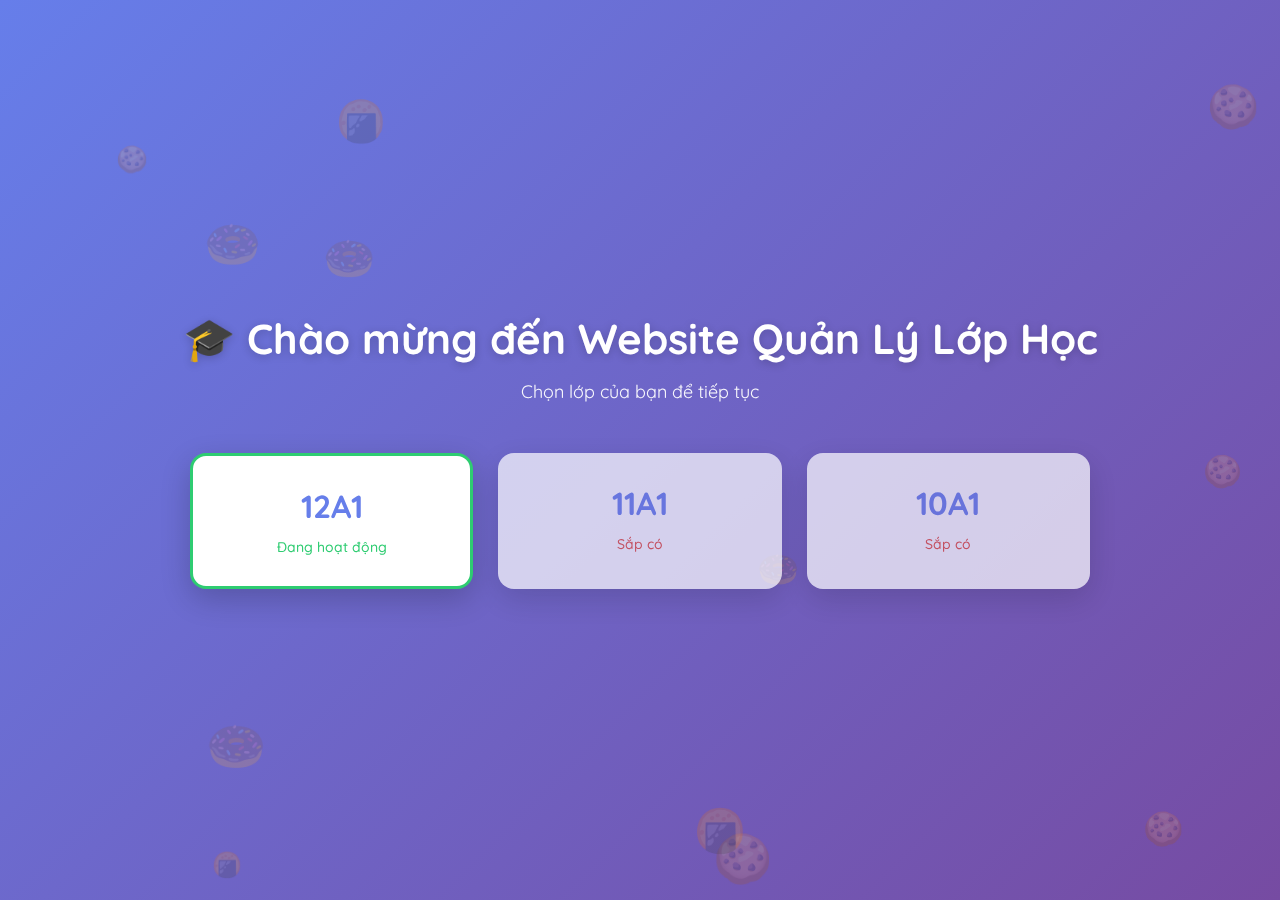
<file: index.html>
<!DOCTYPE html>
<html lang="vi">

<head>
    <meta charset="UTF-8">
    <meta name="viewport" content="width=device-width, initial-scale=1.0">
    <title>Chọn Lớp Học - Website Quản Lý Lớp Học</title>
    <link href="https://fonts.googleapis.com/css2?family=Quicksand:wght@400;500;600;700&display=swap" rel="stylesheet">
    <style>
        * {
            margin: 0;
            padding: 0;
            box-sizing: border-box;
            font-family: 'Quicksand', sans-serif;
        }

        body {
            background: linear-gradient(135deg, #667eea 0%, #764ba2 100%);
            min-height: 100vh;
            display: flex;
            align-items: center;
            justify-content: center;
            padding: 20px;
        }

        .container {
            text-align: center;
            color: white;
        }

        h1 {
            font-size: 42px;
            margin-bottom: 15px;
            text-shadow: 0 2px 10px rgba(0, 0, 0, 0.2);
            font-weight: 700;
        }

        .subtitle {
            font-size: 18px;
            margin-bottom: 50px;
            opacity: 0.95;
        }

        .class-grid {
            display: grid;
            grid-template-columns: repeat(auto-fit, minmax(180px, 1fr));
            gap: 25px;
            max-width: 900px;
            margin: 0 auto;
        }

        .class-box {
            background: white;
            padding: 30px 20px;
            border-radius: 16px;
            cursor: pointer;
            transition: 0.3s ease;
            box-shadow: 0 10px 30px rgba(0, 0, 0, 0.2);
            color: #333;
            display: flex;
            flex-direction: column;
            align-items: center;
            gap: 12px;
            position: relative;
            overflow: hidden;
            text-decoration: none;
        }

        .class-box::before {
            content: "";
            position: absolute;
            inset: 0;
            background: rgba(102, 126, 234, 0.1);
            opacity: 0;
            transition: 0.3s ease;
        }

        .class-box:hover::before {
            opacity: 1;
        }

        .class-box:hover {
            transform: translateY(-8px) scale(1.05);
            box-shadow: 0 15px 40px rgba(0, 0, 0, 0.25);
        }

        .class-box.active {
            border: 3px solid #2ecc71;
        }

        .class-box.coming-soon {
            opacity: 0.7;
            cursor: not-allowed;
        }

        .class-box.coming-soon:hover {
            transform: none;
            opacity: 0.85;
        }

        .class-icon {
            font-size: 32px;
            font-weight: bold;
            color: #667eea;
        }

        .class-status {
            font-size: 14px;
            color: #666;
            font-weight: 500;
        }

        .class-box.active .class-status {
            color: #2ecc71;
        }

        .class-box.coming-soon .class-status {
            color: #e74c3c;
        }

        .floating-container {
            position: fixed;
            top: 0;
            left: 0;
            width: 100vw;
            height: 100vh;
            pointer-events: none;
            z-index: 0;
            overflow: hidden;
        }

        .cookie {
            position: fixed;
            opacity: 0.2;
            z-index: 0;
            animation: float 15s infinite ease-in-out;
        }

        @keyframes float {

            0%,
            100% {
                transform: translateY(0) rotate(0deg);
            }

            50% {
                transform: translateY(-20px) rotate(180deg);
            }
        }

        .class-grid {
            position: relative;
            z-index: 1;
        }

        .container {
            position: relative;
            z-index: 1;
        }
    </style>
</head>

<body>

    <!-- FLOATING ANIMATION CONTAINER -->
    <div class="floating-container" id="floating-container"></div>

    <!-- NỘI DUNG CHÍNH -->
    <div class="container">
        <h1>🎓 Chào mừng đến Website Quản Lý Lớp Học</h1>
        <p class="subtitle">Chọn lớp của bạn để tiếp tục</p>

        <div class="class-grid">
            <a href="classes.html?class=12A1" class="class-box active">
                <div class="class-icon">12A1</div>
                <div class="class-status">Đang hoạt động</div>
            </a>

            <div class="class-box coming-soon" onclick="showComingSoon()">
                <div class="class-icon">11A1</div>
                <div class="class-status">Sắp có</div>
            </div>

            <div class="class-box coming-soon" onclick="showComingSoon()">
                <div class="class-icon">10A1</div>
                <div class="class-status">Sắp có</div>
            </div>
        </div>
    </div>

    <!-- MODAL THÔNG BÁO -->
    <div id="comingSoonModal" style="
        position: fixed;
        inset: 0;
        background: rgba(0, 0, 0, 0.6);
        display: none;
        align-items: center;
        justify-content: center;
        z-index: 9999;
    ">
        <div style="
            background: white;
            padding: 30px;
            border-radius: 20px;
            text-align: center;
            animation: zoom 0.4s ease;
            max-width: 400px;
            color: #333;
        ">
            <h2 style="margin-bottom: 15px; color: #667eea;">⏰ Đang Cập Nhật</h2>
            <p style="margin-bottom: 20px; color: #666;">Lớp này sẽ sớm được kích hoạt. Vui lòng quay lại sau!</p>
            <button onclick="closeComingSoon()" style="
                padding: 10px 30px;
                background: #667eea;
                color: white;
                border: none;
                border-radius: 8px;
                cursor: pointer;
                font-weight: 600;
                transition: 0.3s ease;
            " onmouseover="this.style.background='#764ba2'" onmouseout="this.style.background='#667eea'">
                Đóng
            </button>
        </div>
    </div>

    <style>
        @keyframes zoom {
            from {
                transform: scale(0.7);
                opacity: 0;
            }

            to {
                transform: scale(1);
                opacity: 1;
            }
        }
    </style>

    <script>
        function random(min, max) {
            return Math.random() * (max - min) + min;
        }

        function createCookies() {
            const container = document.getElementById('floating-container');
            container.innerHTML = '';
            const count = 12;
            for (let i = 0; i < count; i++) {
                const el = document.createElement('div');
                el.classList.add('cookie');
                const icons = ['🍪', '🍘', '🍩'];
                el.innerText = icons[Math.floor(Math.random() * icons.length)];
                el.style.left = random(0, 100) + 'vw';
                el.style.top = random(0, 100) + 'vh';
                el.style.animationDuration = random(6, 15) + 's';
                el.style.fontSize = random(20, 50) + 'px';
                container.appendChild(el);
            }
        }

        function showComingSoon() {
            document.getElementById('comingSoonModal').style.display = 'flex';
        }

        function closeComingSoon() {
            document.getElementById('comingSoonModal').style.display = 'none';
        }

        // Khởi tạo animations
        createCookies();

        // Đóng modal khi click ngoài
        document.getElementById('comingSoonModal').addEventListener('click', function (e) {
            if (e.target === this) {
                closeComingSoon();
            }
        });
    </script>

</body>

</html>
</file>
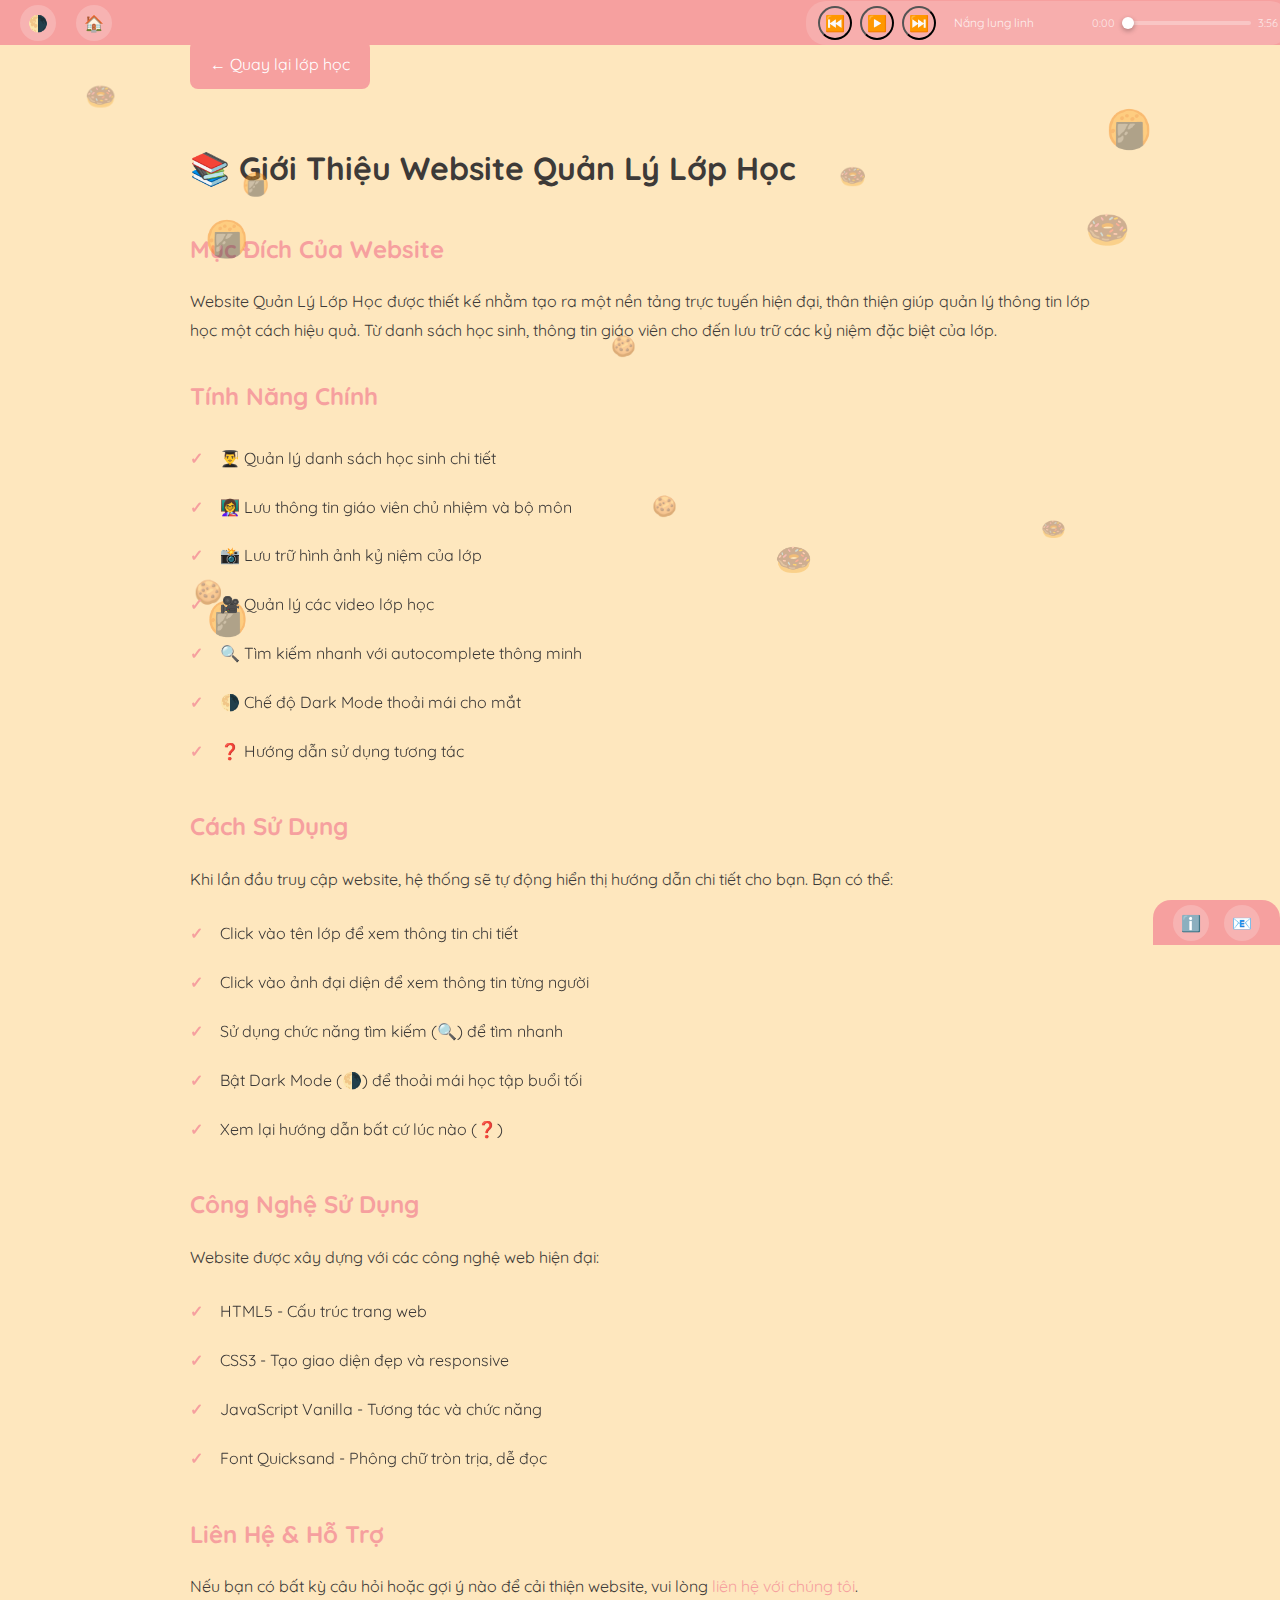
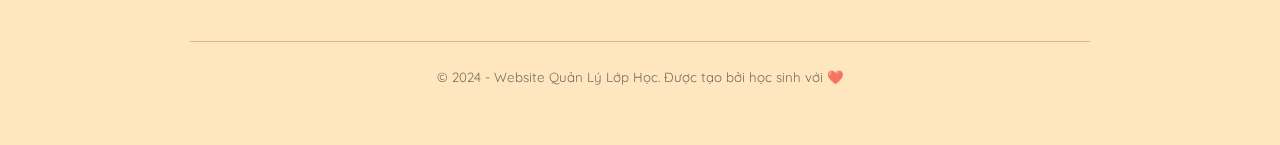
<file: about.html>
<!DOCTYPE html>
<html lang="vi">

<head>
    <meta charset="UTF-8">
    <meta name="viewport" content="width=device-width, initial-scale=1.0">
    <title>Giới Thiệu - Website Quản Lý Lớp Học</title>
    <link href="https://fonts.googleapis.com/css2?family=Fredoka:wght@300;400;500;600&display=swap" rel="stylesheet">
    <link rel="stylesheet" href="css/style.css">

    <!-- Kiểm tra Dark Mode ngay lập tức (tránh FOUC) -->
    <script>
        (function () {
            const isDark = localStorage.getItem('theme') === 'dark';
            if (isDark) {
                document.documentElement.classList.add('dark');
                if (document.body) {
                    document.body.classList.add('dark');
                } else {
                    document.addEventListener('DOMContentLoaded', function () {
                        document.body.classList.add('dark');
                    });
                }
            }
        })();
    </script>

    <style>
        .about-content {
            max-width: 900px;
            margin: 0 auto;
            padding: 40px;
            line-height: 1.8;
        }

        .about-content h2 {
            color: var(--accent-color);
            margin-top: 30px;
            margin-bottom: 15px;
        }

        .about-content p {
            text-align: justify;
            margin-bottom: 15px;
        }

        .about-list {
            list-style: none;
            padding-left: 0;
        }

        .about-list li {
            padding: 10px 0;
            padding-left: 30px;
            position: relative;
        }

        .about-list li:before {
            content: "✓";
            position: absolute;
            left: 0;
            color: var(--accent-color);
            font-weight: bold;
        }

        .back-link {
            display: inline-block;
            margin-bottom: 30px;
            padding: 10px 20px;
            background: var(--accent-color);
            color: white;
            text-decoration: none;
            border-radius: 8px;
            transition: 0.3s ease;
        }

        .back-link:hover {
            transform: translateY(-2px);
        }

        /* Floating container visibility control to avoid FOUC */
        #floating-container {
            position: fixed;
            top: 0;
            left: 0;
            width: 100vw;
            height: 100vh;
            pointer-events: none;
            z-index: 0;
            overflow: hidden;
            visibility: hidden;
            opacity: 0;
        }

        #floating-container.ready {
            visibility: visible;
            opacity: 1;
            transition: opacity 0.3s ease-in;
        }
    </style>
</head>

<body>

    <!-- FLOATING ANIMATION CONTAINER -->
    <div id="floating-container"></div>

    <!-- VÙNG KÍCH HOẠT THANH TRỢ NĂNG (TOP) -->
    <div class="hover-zone"></div>

    <!-- THANH TRỢ NĂNG -->
    <header class="top-bar">
        <div class="tool-btn" onclick="toggleDarkMode()">🌗</div>
        <div class="tool-btn" onclick="goHome()">🏠</div>

        <!-- Music Controls -->
        <div class="music-controls">
            <button onclick="prevSong()" class="tool-btn" title="Bài trước">⏮️</button>
            <button id="playBtn" onclick="toggleMusic()" class="tool-btn" title="Phát/Tạm dừng">▶️</button>
            <button onclick="nextSong()" class="tool-btn" title="Bài tiếp theo">⏭️</button>
            <span id="songTitle"
                style="font-size: 12px; margin-left: 10px; margin-right: 10px; opacity: 0.8; min-width: 120px;"></span>

            <!-- Seek bar -->
            <div class="seek-bar-container">
                <span id="currentTime" style="font-size: 11px; opacity: 0.7;">0:00</span>
                <input type="range" id="seekBar" class="seek-bar" min="0" max="100" value="0" oninput="seekSong()">
                <span id="duration" style="font-size: 11px; opacity: 0.7;">0:00</span>
            </div>

            <audio id="bgMusic"></audio>
        </div>
    </header>

    <!-- NỘI DUNG CHÍNH -->
    <div class="about-content">
        <a href="classes.html?class=12A1" class="back-link">← Quay lại lớp học</a>

        <h1>📚 Giới Thiệu Website Quản Lý Lớp Học</h1>

        <h2>Mục Đích Của Website</h2>
        <p>
            Website Quản Lý Lớp Học được thiết kế nhằm tạo ra một nền tảng trực tuyến hiện đại, thân thiện
            giúp quản lý thông tin lớp học một cách hiệu quả. Từ danh sách học sinh, thông tin giáo viên
            cho đến lưu trữ các kỷ niệm đặc biệt của lớp.
        </p>

        <h2>Tính Năng Chính</h2>
        <ul class="about-list">
            <li>👨‍🎓 Quản lý danh sách học sinh chi tiết</li>
            <li>👩‍🏫 Lưu thông tin giáo viên chủ nhiệm và bộ môn</li>
            <li>📸 Lưu trữ hình ảnh kỷ niệm của lớp</li>
            <li>🎥 Quản lý các video lớp học</li>
            <li>🔍 Tìm kiếm nhanh với autocomplete thông minh</li>
            <li>🌗 Chế độ Dark Mode thoải mái cho mắt</li>
            <li>❓ Hướng dẫn sử dụng tương tác</li>
        </ul>

        <h2>Cách Sử Dụng</h2>
        <p>
            Khi lần đầu truy cập website, hệ thống sẽ tự động hiển thị hướng dẫn chi tiết cho bạn.
            Bạn có thể:
        </p>
        <ul class="about-list">
            <li>Click vào tên lớp để xem thông tin chi tiết</li>
            <li>Click vào ảnh đại diện để xem thông tin từng người</li>
            <li>Sử dụng chức năng tìm kiếm (🔍) để tìm nhanh</li>
            <li>Bật Dark Mode (🌗) để thoải mái học tập buổi tối</li>
            <li>Xem lại hướng dẫn bất cứ lúc nào (❓)</li>
        </ul>

        <h2>Công Nghệ Sử Dụng</h2>
        <p>
            Website được xây dựng với các công nghệ web hiện đại:
        </p>
        <ul class="about-list">
            <li>HTML5 - Cấu trúc trang web</li>
            <li>CSS3 - Tạo giao diện đẹp và responsive</li>
            <li>JavaScript Vanilla - Tương tác và chức năng</li>
            <li>Font Quicksand - Phông chữ tròn trịa, dễ đọc</li>
        </ul>

        <h2>Liên Hệ & Hỗ Trợ</h2>
        <p>
            Nếu bạn có bất kỳ câu hỏi hoặc gợi ý nào để cải thiện website,
            vui lòng <a href="contact.html" style="color: var(--accent-color); text-decoration: none;">liên hệ với chúng
                tôi</a>.
        </p>

        <p
            style="margin-top: 40px; padding-top: 20px; border-top: 1px solid var(--border-color); text-align: center; opacity: 0.7;">
            <small>© 2024 - Website Quản Lý Lớp Học. Được tạo bởi học sinh với ❤️</small>
        </p>
    </div>

    <!-- FLOATING: initialize matching current theme and show with ready class -->
    <script>
        (function () {
            function random(min, max) { return Math.random() * (max - min) + min; }

            const container = document.getElementById('floating-container');
            if (!container) return;

            function buildCookiesHtml() {
                const icons = ['🍪', '🍘', '🍩'];
                let html = '';
                for (let i = 0; i < 12; i++) {
                    const icon = icons[Math.floor(Math.random() * icons.length)];
                    const left = (Math.random() * 85 + 5).toFixed(2);
                    const top = (Math.random() * 85 + 5).toFixed(2);
                    const dur = (Math.random() * 9 + 6).toFixed(2);
                    const delay = (Math.random() * -15).toFixed(2);
                    const size = Math.floor(Math.random() * 22 + 20);
                    html += `<div class="cookie" style="position:fixed; left:${left}vw; top:${top}vh; font-size:${size}px; animation:float ${dur}s infinite ease-in-out; animation-delay:${delay}s; will-change:transform;">${icon}</div>`;
                }
                return html;
            }

            function buildStarsHtml() {
                let html = '';
                for (let i = 0; i < 40; i++) {
                    const left = (Math.random() * 85 + 5).toFixed(2);
                    const top = (Math.random() * 85 + 5).toFixed(2);
                    const delay = (Math.random() * 3).toFixed(2);
                    const size = Math.floor(Math.random() * 15 + 10);
                    html += `<div class="star" style="position:fixed; left:${left}vw; top:${top}vh; font-size:${size}px; animation:twinkle 3s infinite; animation-delay:${delay}s; will-change:opacity;">✦</div>`;
                }
                return html;
            }

            // Apply according to stored theme (or current class)
            const isDark = localStorage.getItem('theme') === 'dark' || document.documentElement.classList.contains('dark');
            container.classList.remove('ready');
            container.innerHTML = isDark ? buildStarsHtml() : buildCookiesHtml();

            // Add handlers used by top-bar
            window.toggleDarkMode = function () {
                const isNowDark = document.documentElement.classList.toggle('dark');
                localStorage.setItem('theme', isNowDark ? 'dark' : 'light');
                container.classList.remove('ready');
                if (isNowDark) container.innerHTML = buildStarsHtml(); else container.innerHTML = buildCookiesHtml();
                requestAnimationFrame(() => container.classList.add('ready'));
            };

            window.goHome = function () { window.location.href = 'classes.html?class=12A1'; };
            window.goToPage = function (page) { window.location.href = page; };

            // Show when ready
            requestAnimationFrame(() => container.classList.add('ready'));
        })();
    </script>

    <style>
        @keyframes float {

            0%,
            100% {
                transform: translateY(0) rotate(0deg);
            }

            50% {
                transform: translateY(-20px) rotate(180deg);
            }
        }

        @keyframes twinkle {

            0%,
            100% {
                opacity: 0.3;
            }

            50% {
                opacity: 0.8;
            }
        }
    </style>

    <!-- VÙNG KÍCH HOẠT THANH LIÊN KẾT (BOTTOM - 1/3 PHẢI) -->
    <div class="hover-zone-bottom"></div>

    <!-- THANH LIÊN KẾT PAGES -->
    <footer class="bottom-bar">
        <div class="tool-btn" onclick="goToPage('about.html')">ℹ️</div>
        <div class="tool-btn" onclick="goToPage('contact.html')">📧</div>
    </footer>

    <!-- FILE JS -->
    <script src="js/main.js"></script>

</body>

</html>
</file>
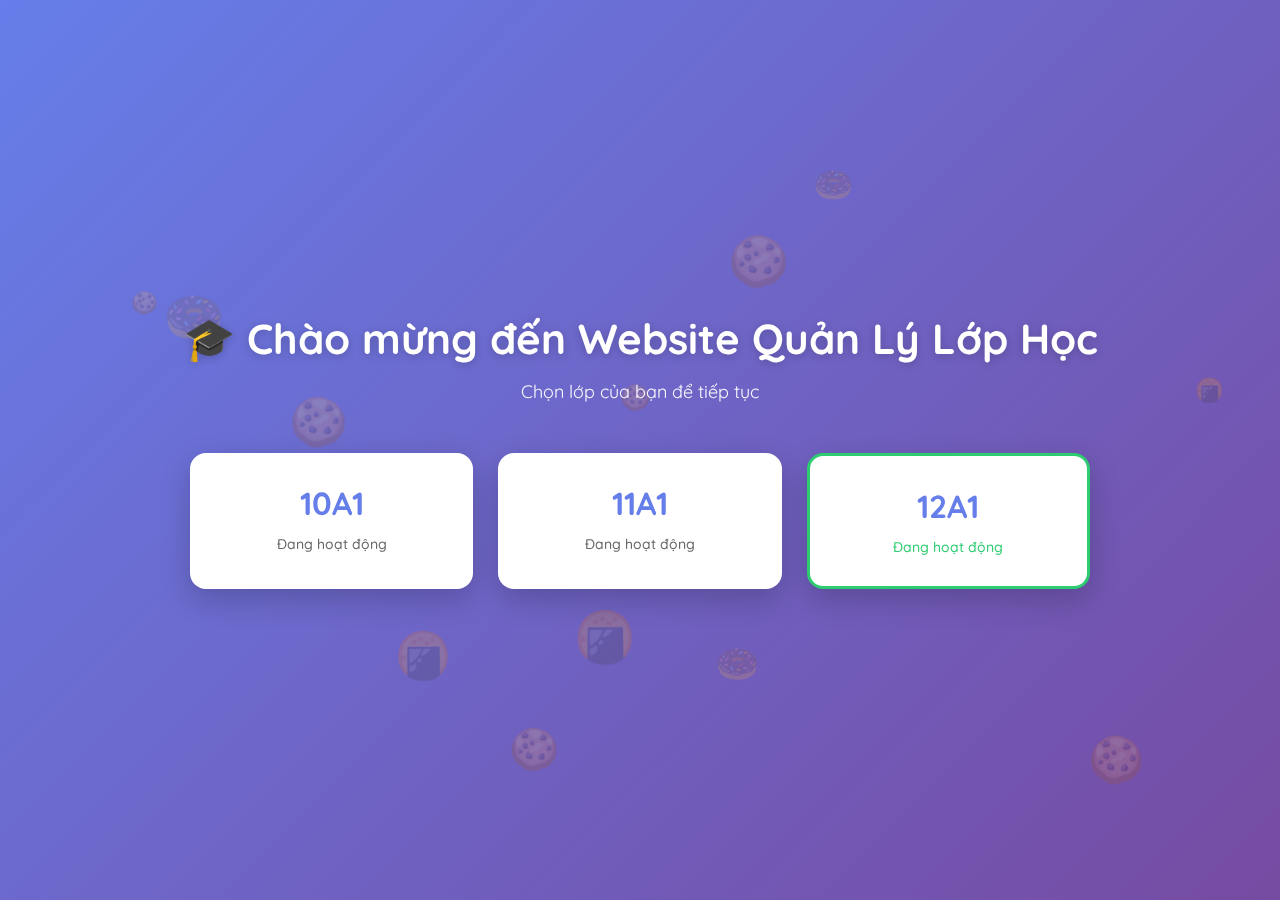
<file: classes-backup.html>
<!DOCTYPE html>
<html lang="vi">

<head>
    <meta charset="UTF-8">
    <meta name="viewport" content="width=device-width, initial-scale=1.0">
    <title>Chọn Lớp Học - Website Quản Lý Lớp Học</title>
    <link href="https://fonts.googleapis.com/css2?family=Quicksand:wght@400;500;600;700&display=swap" rel="stylesheet">
    <style>
        * {
            margin: 0;
            padding: 0;
            box-sizing: border-box;
            font-family: 'Quicksand', sans-serif;
        }

        body {
            background: linear-gradient(135deg, #667eea 0%, #764ba2 100%);
            min-height: 100vh;
            display: flex;
            align-items: center;
            justify-content: center;
            padding: 20px;
        }

        .container {
            text-align: center;
            color: white;
        }

        h1 {
            font-size: 42px;
            margin-bottom: 15px;
            text-shadow: 0 2px 10px rgba(0, 0, 0, 0.2);
            font-weight: 700;
        }

        .subtitle {
            font-size: 18px;
            margin-bottom: 50px;
            opacity: 0.95;
        }

        .class-grid {
            display: grid;
            grid-template-columns: repeat(auto-fit, minmax(180px, 1fr));
            gap: 25px;
            max-width: 900px;
            margin: 0 auto;
        }

        .class-box {
            background: white;
            padding: 30px 20px;
            border-radius: 16px;
            cursor: pointer;
            transition: 0.3s ease;
            box-shadow: 0 10px 30px rgba(0, 0, 0, 0.2);
            color: #333;
            display: flex;
            flex-direction: column;
            align-items: center;
            gap: 12px;
            position: relative;
            overflow: hidden;
            text-decoration: none;
        }

        .class-box::before {
            content: "";
            position: absolute;
            inset: 0;
            background: rgba(102, 126, 234, 0.1);
            opacity: 0;
            transition: 0.3s ease;
        }

        .class-box:hover::before {
            opacity: 1;
        }

        .class-box:hover {
            transform: translateY(-8px) scale(1.05);
            box-shadow: 0 15px 40px rgba(0, 0, 0, 0.25);
        }

        .class-box.active {
            border: 3px solid #2ecc71;
        }

        .class-box.coming-soon {
            opacity: 0.7;
            cursor: not-allowed;
        }

        .class-box.coming-soon:hover {
            transform: none;
            opacity: 0.85;
        }

        .class-icon {
            font-size: 32px;
            font-weight: bold;
            color: #667eea;
        }

        .class-status {
            font-size: 14px;
            color: #666;
            font-weight: 500;
        }

        .class-box.active .class-status {
            color: #2ecc71;
        }

        .class-box.coming-soon .class-status {
            color: #e74c3c;
        }

        .floating-container {
            position: fixed;
            top: 0;
            left: 0;
            width: 100vw;
            height: 100vh;
            pointer-events: none;
            z-index: 0;
            overflow: hidden;
        }

        .cookie {
            position: fixed;
            opacity: 0.2;
            z-index: 0;
            animation: float 15s infinite ease-in-out;
        }

        @keyframes float {

            0%,
            100% {
                transform: translateY(0) rotate(0deg);
            }

            50% {
                transform: translateY(-20px) rotate(180deg);
            }
        }

        .class-grid {
            position: relative;
            z-index: 1;
        }

        .container {
            position: relative;
            z-index: 1;
        }
    </style>
</head>

<body>

    <!-- FLOATING ANIMATION CONTAINER -->
    <div class="floating-container" id="floating-container"></div>

    <!-- NỘI DUNG CHÍNH -->
    <div class="container">
        <h1>🎓 Chào mừng đến Website Quản Lý Lớp Học</h1>
        <p class="subtitle">Chọn lớp của bạn để tiếp tục</p>

        <div class="class-grid">
            <a href="index.html?class=10A1" class="class-box">
                <div class="class-icon">10A1</div>
                <div class="class-status">Đang hoạt động</div>
            </a>

            <a href="index.html?class=11A1" class="class-box">
                <div class="class-icon">11A1</div>
                <div class="class-status">Đang hoạt động</div>
            </a>

            <a href="index.html?class=12A1" class="class-box active">
                <div class="class-icon">12A1</div>
                <div class="class-status">Đang hoạt động</div>
            </a>
        </div>
    </div>

    <!-- MODAL THÔNG BÁO -->
    <div id="comingSoonModal" style="
        position: fixed;
        inset: 0;
        background: rgba(0, 0, 0, 0.6);
        display: none;
        align-items: center;
        justify-content: center;
        z-index: 9999;
    ">
        <div style="
            background: white;
            padding: 30px;
            border-radius: 20px;
            text-align: center;
            animation: zoom 0.4s ease;
            max-width: 400px;
            color: #333;
        ">
            <h2 style="margin-bottom: 15px; color: #667eea;">⏰ Đang Cập Nhật</h2>
            <p style="margin-bottom: 20px; color: #666;">Lớp này sẽ sớm được kích hoạt. Vui lòng quay lại sau!</p>
            <button onclick="closeComingSoon()" style="
                padding: 10px 30px;
                background: #667eea;
                color: white;
                border: none;
                border-radius: 8px;
                cursor: pointer;
                font-weight: 600;
                transition: 0.3s ease;
            " onmouseover="this.style.background='#764ba2'" onmouseout="this.style.background='#667eea'">
                Đóng
            </button>
        </div>
    </div>

    <style>
        @keyframes zoom {
            from {
                transform: scale(0.7);
                opacity: 0;
            }

            to {
                transform: scale(1);
                opacity: 1;
            }
        }
    </style>

    <script>
        function random(min, max) {
            return Math.random() * (max - min) + min;
        }

        function createCookies() {
            const container = document.getElementById('floating-container');
            container.innerHTML = '';
            const count = 12;
            for (let i = 0; i < count; i++) {
                const el = document.createElement('div');
                el.classList.add('cookie');
                const icons = ['🍪', '🍘', '🍩'];
                el.innerText = icons[Math.floor(Math.random() * icons.length)];
                el.style.left = random(0, 100) + 'vw';
                el.style.top = random(0, 100) + 'vh';
                el.style.animationDuration = random(6, 15) + 's';
                el.style.fontSize = random(20, 50) + 'px';
                container.appendChild(el);
            }
        }

        function showComingSoon() {
            document.getElementById('comingSoonModal').style.display = 'flex';
        }

        function closeComingSoon() {
            document.getElementById('comingSoonModal').style.display = 'none';
        }

        // Khởi tạo animations
        createCookies();

        // Đóng modal khi click ngoài
        document.getElementById('comingSoonModal').addEventListener('click', function (e) {
            if (e.target === this) {
                closeComingSoon();
            }
        });
    </script>

</body>

</html>
</file>
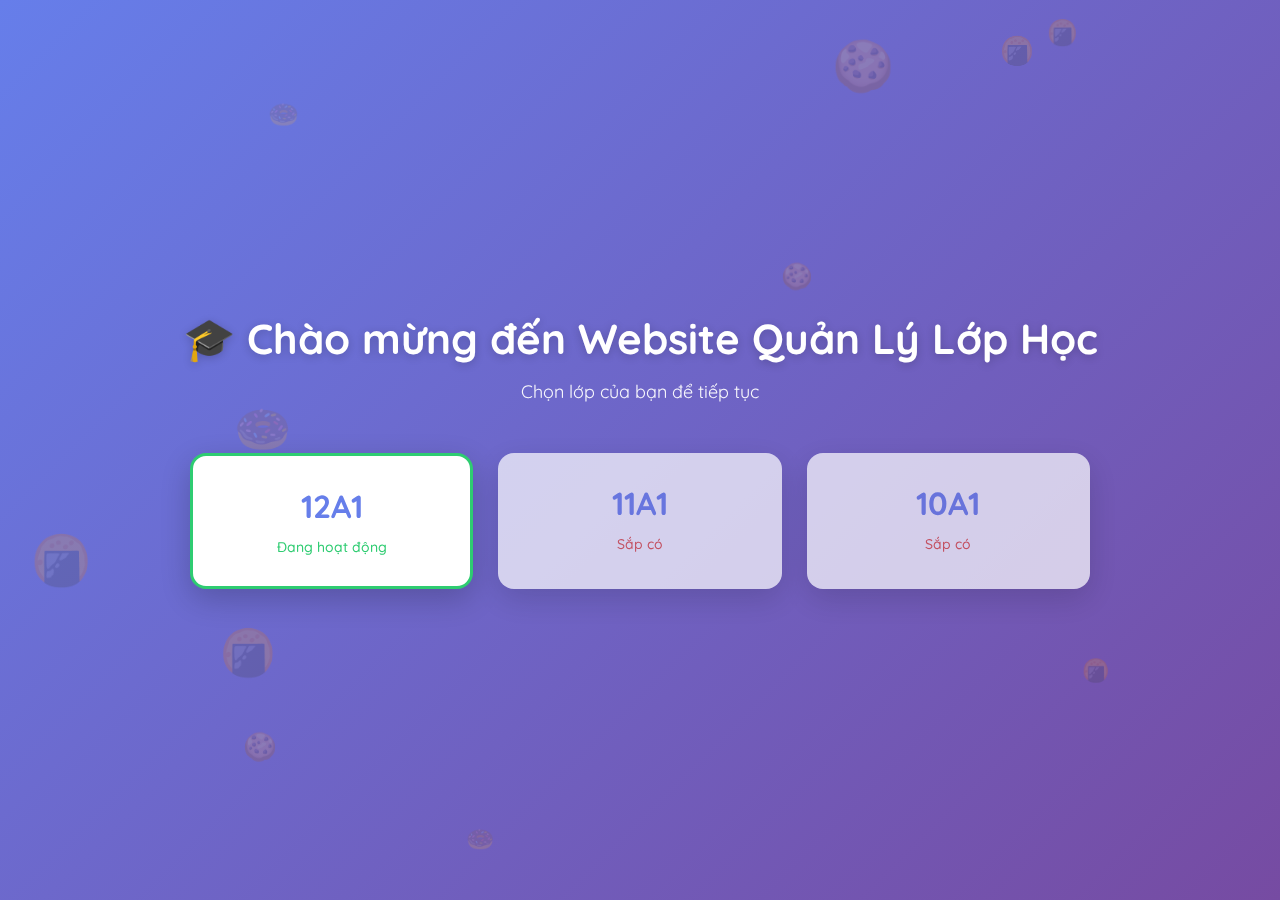
<file: classes.html>
﻿<!DOCTYPE html>
<html lang="vi">

<head>
    <meta charset="UTF-8">
    <meta name="viewport" content="width=device-width, initial-scale=1.0">
    <title>Website Quản Lý Lớp Học - Trang Chủ</title>
    <link href="https://fonts.googleapis.com/css2?family=Fredoka:wght@300;400;500;600&display=swap" rel="stylesheet">
    <link rel="stylesheet" href="css/style.css">

    <!-- Kiểm tra Dark Mode ngay lập tức để tránh FOUC (Flash of Unstyled Content) -->
    <script>
        (function () {
            const isDark = localStorage.getItem('theme') === 'dark';
            if (isDark) {
                document.documentElement.classList.add('dark');
                if (document.body) {
                    document.body.classList.add('dark');
                } else {
                    document.addEventListener('DOMContentLoaded', function () {
                        document.body.classList.add('dark');
                    });
                }
            }
        })();
    </script>

    <!-- COOKIES ANIMATION CSS - Load early for instant animation -->
    <style>
        @keyframes float {

            0%,
            100% {
                transform: translateY(0) rotate(0deg);
            }

            50% {
                transform: translateY(-20px) rotate(180deg);
            }
        }

        @keyframes twinkle {

            0%,
            100% {
                opacity: 0.3;
            }

            50% {
                opacity: 0.8;
            }
        }

        .cookie {
            display: block;
            width: 60px !important;
            height: 60px !important;
            line-height: 60px !important;
            text-align: center;
            overflow: hidden;
            white-space: nowrap;
            /* Ép dùng font hệ thống cho emoji để không bị nhảy khi font web load xong */
            font-family: "Apple Color Emoji", "Segoe UI Emoji", sans-serif !important;
            pointer-events: none !important;
            opacity: 0.2 !important;
            animation: float 15s infinite ease-in-out !important;
            transition: none !important;
        }

        #floating-container {
            position: fixed;
            top: 0;
            left: 0;
            width: 100vw;
            height: 100vh;
            pointer-events: none;
            z-index: 0;
            overflow: hidden;
            /* Ép tàng hình ngay từ khi file CSS vừa load */
            visibility: hidden;
            opacity: 0;
        }

        /* Khi đã sẵn sàng, JS sẽ thêm class này vào */
        #floating-container.ready {
            visibility: visible;
            opacity: 1;
            transition: opacity 0.3s ease-in;
        }

        /* Tránh flicker bằng cách ẩn tạm thời */
        html {
            background: transparent;
        }
    </style>


</head>

<body>

    <!-- FLOATING ANIMATION CONTAINER -->
    <div id="floating-container"></div>

    <!-- Khởi tạo cookies hoặc ngôi sao ngay lập tức sau khi floating-container được tạo -->
    <script>
        (function initAnimationImmediate() {
            // Nếu đã chạy rồi thì không chạy nữa (tránh bị dựt khi load xong)
            if (window.animationInitialized) return;
            window.animationInitialized = true;

            const container = document.getElementById('floating-container');
            if (!container) return;

            // Kiểm tra xem dark mode đã được kích hoạt hay chưa
            const isDark = document.body.classList.contains('dark') || document.documentElement.classList.contains('dark');

            let htmlContent = '';

            if (isDark) {
                // Tạo ngôi sao cho dark mode
                const count = 40;
                for (let i = 0; i < count; i++) {
                    const left = (Math.random() * 90 + 5).toFixed(2);
                    const top = (Math.random() * 90 + 5).toFixed(2);
                    const delay = (Math.random() * 3).toFixed(2);
                    const size = Math.floor(Math.random() * 15 + 10);

                    htmlContent += `
                        <div class="star" style="
                            position: fixed;
                            left: ${left}%; 
                            top: ${top}%; 
                            font-size: ${size}px;
                            animation: twinkle 3s infinite;
                            animation-delay: ${delay}s;
                            will-change: opacity;
                        ">✦</div>`;
                }
            } else {
                // Tạo cookies cho light mode
                const count = 12;
                const icons = ['🍪', '🍘', '🍩'];
                for (let i = 0; i < count; i++) {
                    const icon = icons[Math.floor(Math.random() * icons.length)];
                    const left = (Math.random() * 90 + 5).toFixed(2);
                    const top = (Math.random() * 90 + 5).toFixed(2);
                    const duration = (Math.random() * 10 + 10).toFixed(2);
                    const delay = (Math.random() * -20).toFixed(2);
                    const size = Math.floor(Math.random() * 10 + 25);

                    htmlContent += `
                        <div class="cookie" style="
                            position: fixed;
                            left: ${left}%; 
                            top: ${top}%; 
                            font-size: ${size}px;
                            animation: float ${duration}s infinite ease-in-out;
                            animation-delay: ${delay}s;
                            will-change: transform;
                        ">${icon}</div>`;
                }
            }

            container.innerHTML = htmlContent;

            // Đảm bảo CSS Dark Mode đã load xong và elements đã được chèn
            requestAnimationFrame(() => {
                // Thêm class ready để hiện ra mượt mà
                container.classList.add('ready');
            });
        })();
    </script>

    <!-- VÙNG KÍCH HOẠT THANH TRỢ NĂNG (TOP) -->
    <div class="hover-zone"></div>

    <!-- THANH TRỢ NĂNG -->
    <header class="top-bar">
        <div class="tool-btn" onclick="toggleSearch()">🔍</div>
        <div class="tool-btn" onclick="toggleDarkMode()">🌗</div>
        <div class="tool-btn" onclick="startGuide()">❓</div>
        <div class="tool-btn" onclick="goHome()">🏠</div>

        <!-- Ô tìm kiếm với autocomplete -->
        <div class="search-wrapper">
            <input type="text" id="searchInput" placeholder="Tìm học sinh, giáo viên, kỷ niệm..."
                oninput="handleSearchInput()" onkeydown="handleSearchKeydown(event)">
            <ul id="searchSuggestions" class="search-suggestions"></ul>
        </div>

        <!-- Music Controls -->
        <div class="music-controls">
            <button onclick="prevSong()" class="tool-btn" title="Bài trước">⏮️</button>
            <button id="playBtn" onclick="toggleMusic()" class="tool-btn" title="Phát/Tạm dừng">▶️</button>
            <button onclick="nextSong()" class="tool-btn" title="Bài tiếp theo">⏭️</button>
            <span id="songTitle"
                style="font-size: 12px; margin-left: 10px; margin-right: 10px; opacity: 0.8; min-width: 120px;"></span>

            <!-- Seek bar -->
            <div class="seek-bar-container">
                <span id="currentTime" style="font-size: 11px; opacity: 0.7;">0:00</span>
                <input type="range" id="seekBar" class="seek-bar" min="0" max="100" value="0" oninput="seekSong()">
                <span id="duration" style="font-size: 11px; opacity: 0.7;">0:00</span>
            </div>

            <audio id="bgMusic"></audio>
        </div>
    </header>

    <!-- HOME SECTION - ĐÃ CHUYỂN SANG CLASSES.HTML -->
    <!-- Phần này được tách riêng vào classes.html -->

    <!-- KHUNG CHÍNH -->
    <div id="classSection" class="container active">

        <!-- SIDEBAR -->
        <aside class="sidebar">
            <div class="menu-item active" onclick="showSection('students', this)">👨‍🎓 Học sinh</div>
            <div class="menu-item" onclick="showSection('gvcn', this)">👩‍🏫 GVCN</div>
            <div class="menu-item" onclick="showSection('subjects', this)">📚 Giáo viên bộ môn</div>
            <div class="menu-item" onclick="showSection('memories', this)">📖 Kỷ niệm</div>
        </aside>


        <!-- NỘI DUNG CHÍNH -->
        <main class="content">

            <!-- HỌC SINH -->
            <section id="students" class="section active">
                <h1>Danh sách học sinh</h1>
                <div class="grid">
                    <div class="card" onclick="openModal('hs1')">
                        <img src="https://i.pravatar.cc/150?img=1">
                        <span>Nguyễn Văn A</span>
                    </div>
                    <div class="card" onclick="openModal('hs2')">
                        <img src="https://i.pravatar.cc/150?img=2">
                        <span>Trần Thị B</span>
                    </div>
                    <div class="card" onclick="openModal('hs3')">
                        <img src="https://i.pravatar.cc/150?img=3">
                        <span>Lê Văn C</span>
                    </div>
                    <div class="card" onclick="openModal('hs4')">
                        <img src="https://i.pravatar.cc/150?img=4">
                        <span>Phạm Thị D</span>
                    </div>
                    <div class="card" onclick="openModal('hs5')">
                        <img src="https://i.pravatar.cc/150?img=5">
                        <span>Hoàng Văn E</span>
                    </div>
                    <div class="card" onclick="openModal('hs6')">
                        <img src="https://i.pravatar.cc/150?img=6">
                        <span>Đỗ Thị F</span>
                    </div>

                    <div class="card add-card">+</div>
                </div>
            </section>

            <!-- GVCN -->
            <section id="gvcn" class="section">
                <h1>Giáo viên chủ nhiệm</h1>
                <div class="grid">
                    <div class="card" onclick="openModal('gvcn1')">
                        <img src="https://i.pravatar.cc/150?img=11">
                        <span>Nguyễn Thị A</span>
                    </div>
                </div>
            </section>

            <!-- GIÁO VIÊN BỘ MÔN -->
            <section id="subjects" class="section">
                <h1>Giáo viên bộ môn</h1>
                <div class="grid">
                    <div class="card" onclick="openModal('toan')">
                        <img src="https://i.pravatar.cc/150?img=21">
                        <span>GV Toán</span>
                    </div>
                    <div class="card" onclick="openModal('gvbm2')">
                        <img src="https://i.pravatar.cc/150?img=22">
                        <span>GV Ngữ Văn</span>
                    </div>
                    <div class="card" onclick="openModal('gvbm3')">
                        <img src="https://i.pravatar.cc/150?img=23">
                        <span>GV Tiếng Anh</span>
                    </div>
                    <div class="card" onclick="openModal('gvbm4')">
                        <img src="https://i.pravatar.cc/150?img=24">
                        <span>GV Vật Lý</span>
                    </div>
                    <div class="card" onclick="openModal('gvbm5')">
                        <img src="https://i.pravatar.cc/150?img=25">
                        <span>GV Hóa Học</span>
                    </div>
                    <div class="card" onclick="openModal('gvbm6')">
                        <img src="https://i.pravatar.cc/150?img=26">
                        <span>GV Sinh Học</span>
                    </div>
                    <div class="card" onclick="openModal('gvbm7')">
                        <img src="https://i.pravatar.cc/150?img=27">
                        <span>GV Lịch Sử</span>
                    </div>
                    <div class="card" onclick="openModal('gvbm8')">
                        <img src="https://i.pravatar.cc/150?img=28">
                        <span>GV Địa Lý</span>
                    </div>
                    <div class="card" onclick="openModal('gvbm9')">
                        <img src="https://i.pravatar.cc/150?img=29">
                        <span>GV GDCD</span>
                    </div>
                    <div class="card" onclick="openModal('gvbm10')">
                        <img src="https://i.pravatar.cc/150?img=30">
                        <span>GV Công Nghệ</span>
                    </div>
                </div>
            </section>

            <!-- KỶ NIỆM -->
            <section id="memories" class="section">
                <h1>Kỷ niệm</h1>
                <div class="memories-container">
                    <div class="memory-box" onclick="openMemoryType('images')">
                        <div class="memory-icon">🖼️</div>
                        <div class="memory-label">Hình Ảnh</div>
                    </div>
                    <div class="memory-box" onclick="openMemoryType('videos')">
                        <div class="memory-icon">🎥</div>
                        <div class="memory-label">Video</div>
                    </div>
                </div>
            </section>

            <!-- HÌNH ẢNH KỶ NIỆM -->
            <section id="memoryImages" class="section">
                <div class="memory-header">
                    <h1>📸 Hình Ảnh Kỷ Niệm</h1>
                    <button class="btn-back" onclick="backToMemories()">← Quay lại</button>
                </div>
                <div class="grid">
                    <div class="card image-card" onclick="openModal('img1')">
                        <img src="https://picsum.photos/300/300?random=1">
                        <span>Đà Lạt 2024</span>
                    </div>
                    <div class="card image-card" onclick="openModal('img2')">
                        <img src="https://picsum.photos/300/300?random=2">
                        <span>Chuyến đi</span>
                    </div>
                    <div class="card image-card" onclick="openModal('img3')">
                        <img src="https://picsum.photos/300/300?random=3">
                        <span>Kỉ niệm tập thể</span>
                    </div>
                </div>
            </section>

            <!-- VIDEO KỶ NIỆM -->
            <section id="memoryVideos" class="section">
                <div class="memory-header">
                    <h1>🎬 Video Kỷ Niệm</h1>
                    <button class="btn-back" onclick="backToMemories()">← Quay lại</button>
                </div>
                <div class="grid">
                    <div class="card video-card" onclick="openModal('vid1')">
                        <div class="video-icon">▶️</div>
                        <span>Video Đà Lạt</span>
                    </div>
                    <div class="card video-card" onclick="openModal('vid2')">
                        <div class="video-icon">▶️</div>
                        <span>Video lớp 12A1</span>
                    </div>
                    <div class="card video-card" onclick="openModal('vid3')">
                        <div class="video-icon">▶️</div>
                        <span>Tập thể video</span>
                    </div>
                </div>
            </section>

        </main>
    </div>

    <!-- ================= MODAL ================= -->
    <div id="modal" class="modal">
        <div class="modal-container">
            <div class="modal-box">
                <span class="close" onclick="closeModal()">×</span>
                <img id="modal-img">
                <h2 id="modal-title"></h2>
                <p id="modal-desc"></p>
            </div>

            <!-- 4 Action Buttons - Positioned to the right -->
            <div class="modal-buttons-vertical">
                <button class="modal-btn-vertical" onclick="showDetailedInfo('intro')" title="Giới thiệu chung">
                    <span class="btn-icon">📋</span>
                    <span class="btn-label">Giới thiệu</span>
                </button>
                <button class="modal-btn-vertical" onclick="showDetailedInfo('style')" title="Phong cách">
                    <span class="btn-icon">🎨</span>
                    <span class="btn-label">Phong cách</span>
                </button>
                <button class="modal-btn-vertical" onclick="showDetailedInfo('feature')" title="Đặc trưng">
                    <span class="btn-icon">✨</span>
                    <span class="btn-label">Đặc trưng</span>
                </button>
                <button class="modal-btn-vertical" onclick="showDetailedInfo('impact')" title="Dấu ấn">
                    <span class="btn-icon">⭐</span>
                    <span class="btn-label">Dấu ấn</span>
                </button>
            </div>
        </div>
    </div>

    <!-- ================= DETAILED INFO MODAL ================= -->
    <div id="detailModal" class="modal">
        <div class="modal-box detail-modal-box">
            <span class="close" onclick="closeDetailModal()">×</span>
            <h2 id="detail-title"></h2>
            <p id="detail-content"></p>
            <button onclick="closeDetailModal()" class="btn-close-detail">Đóng</button>
        </div>
    </div>
    <!-- =========================================================== -->
    <div id="welcome" class="welcome-screen">
        <div class="welcome-box">
            <h1>👋 Chào mừng đến website lớp học</h1>
            <p>Bạn muốn xem hướng dẫn sử dụng không?</p>
            <div class="welcome-actions">
                <button class="btn guide" onclick="startGuide()">Hướng dẫn</button>
                <button class="btn skip" onclick="skipGuide()">Bỏ qua</button>
            </div>
        </div>
    </div>

    <!-- ===== GUIDE OVERLAY ===== -->
    <div id="guideOverlay" class="guide-overlay">
        <div class="guide-focus"></div>

        <div class="guide-box">
            <p id="guideText"></p>
            <button onclick="nextGuide()">Tiếp tục</button>
        </div>

        <div class="guide-arrow"></div>
    </div>

    <!-- ===== FINISH SCREEN ===== -->
    <div id="finishGuide" class="welcome-screen">
        <div class="welcome-box">
            <h1>🎉 Hoàn thành hướng dẫn!</h1>
            <p>Bạn đã sẵn sàng sử dụng website</p>
            <button class="btn guide" onclick="closeFinish()">Bắt đầu</button>
        </div>
    </div>

    <!-- VÙNG KÍCH HOẠT THANH LIÊN KẾT (BOTTOM - 1/3 PHẢI) -->
    <div class="hover-zone-bottom"></div>

    <!-- THANH LIÊN KẾT PAGES -->
    <footer class="bottom-bar">
        <div class="tool-btn" onclick="goToPage('about.html')">ℹ️</div>
        <div class="tool-btn" onclick="goToPage('contact.html')">📧</div>
    </footer>

    <!-- FILE JS -->
    <script src="js/main.js"></script>

</body>

</html>
</file>
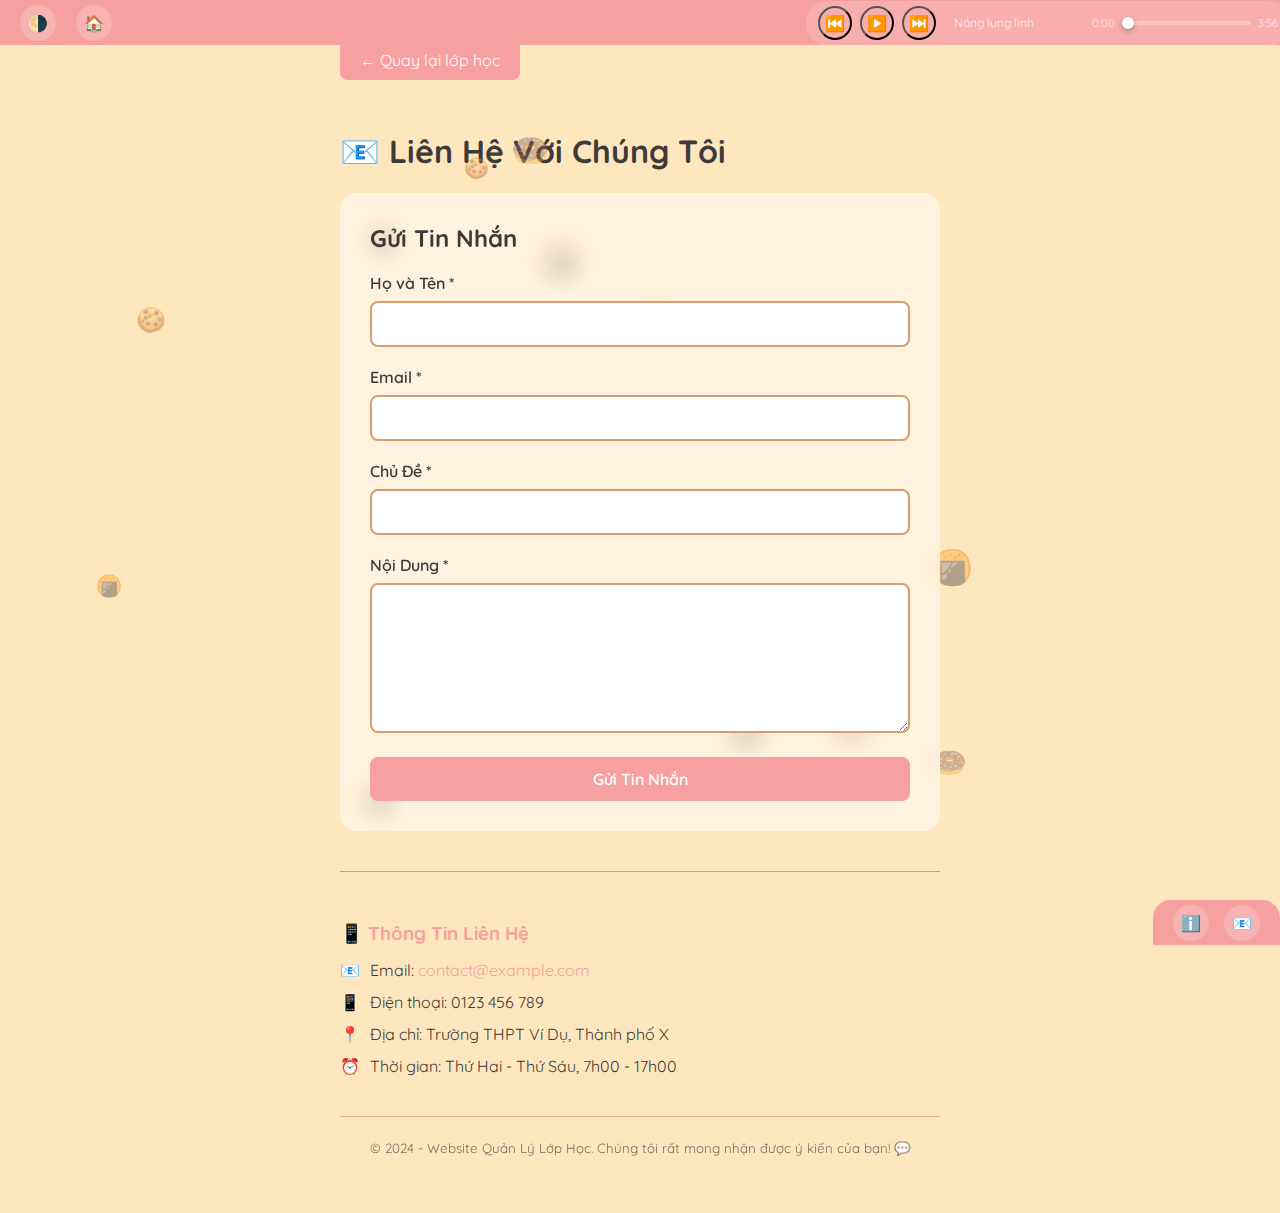
<file: contact.html>
<!DOCTYPE html>
<html lang="vi">

<head>
    <meta charset="UTF-8">
    <meta name="viewport" content="width=device-width, initial-scale=1.0">
    <title>Liên Hệ - Website Quản Lý Lớp Học</title>
    <link href="https://fonts.googleapis.com/css2?family=Fredoka:wght@300;400;500;600&display=swap" rel="stylesheet">
    <link rel="stylesheet" href="css/style.css">

    <!-- Kiểm tra Dark Mode ngay lập tức (tránh FOUC) -->
    <script>
        (function () {
            const isDark = localStorage.getItem('theme') === 'dark';
            if (isDark) {
                document.documentElement.classList.add('dark');
                if (document.body) {
                    document.body.classList.add('dark');
                } else {
                    document.addEventListener('DOMContentLoaded', function () {
                        document.body.classList.add('dark');
                    });
                }
            }
        })();
    </script>

    <style>
        /* Floating container visibility control to avoid FOUC */
        #floating-container {
            position: fixed;
            top: 0;
            left: 0;
            width: 100vw;
            height: 100vh;
            pointer-events: none;
            z-index: 0;
            overflow: hidden;
            visibility: hidden;
            opacity: 0;
        }

        #floating-container.ready {
            visibility: visible;
            opacity: 1;
            transition: opacity 0.3s ease-in;
        }

        .contact-content {
            max-width: 600px;
            margin: 0 auto;
            padding: 40px;
        }

        .contact-form {
            background: rgba(255, 255, 255, 0.5);
            padding: 30px;
            border-radius: 16px;
            backdrop-filter: blur(10px);
        }

        body.dark .contact-form {
            background: rgba(45, 53, 67, 0.5);
        }

        .form-group {
            margin-bottom: 20px;
        }

        .form-group label {
            display: block;
            margin-bottom: 8px;
            font-weight: 600;
            color: var(--text-main);
        }

        .form-group input,
        .form-group textarea {
            width: 100%;
            padding: 12px;
            border: 2px solid var(--border-color);
            border-radius: 8px;
            font-family: var(--font-main);
            font-size: 14px;
            resize: vertical;
            box-sizing: border-box;
            background: white;
            color: var(--text-main);
        }

        body.dark .form-group input,
        body.dark .form-group textarea {
            background: var(--sidebar-bg);
            color: var(--text-main);
            border-color: var(--border-color);
        }

        .form-group input:focus,
        .form-group textarea:focus {
            outline: none;
            border-color: var(--accent-color);
            box-shadow: 0 0 0 3px rgba(246, 160, 159, 0.2);
        }

        .form-group textarea {
            min-height: 150px;
        }

        .submit-btn {
            width: 100%;
            padding: 12px;
            background: var(--accent-color);
            color: white;
            border: none;
            border-radius: 8px;
            font-weight: 600;
            cursor: pointer;
            transition: 0.3s ease;
            font-size: 16px;
        }

        .submit-btn:hover {
            transform: translateY(-2px);
            box-shadow: 0 6px 12px rgba(246, 160, 159, 0.3);
        }

        .back-link {
            display: inline-block;
            margin-bottom: 30px;
            padding: 10px 20px;
            background: var(--accent-color);
            color: white;
            text-decoration: none;
            border-radius: 8px;
            transition: 0.3s ease;
        }

        .back-link:hover {
            transform: translateY(-2px);
        }

        .contact-info {
            margin-top: 40px;
            padding-top: 30px;
            border-top: 1px solid var(--border-color);
        }

        .contact-info h3 {
            margin-bottom: 15px;
            color: var(--accent-color);
        }

        .contact-item {
            margin-bottom: 12px;
            display: flex;
            align-items: center;
            gap: 10px;
        }

        .contact-item a {
            color: var(--accent-color);
            text-decoration: none;
        }

        .contact-item a:hover {
            text-decoration: underline;
        }
    </style>
</head>

<body>

    <!-- FLOATING ANIMATION CONTAINER -->
    <div id="floating-container"></div>

    <!-- VÙNG KÍCH HOẠT THANH TRỢ NĂNG (TOP) -->
    <div class="hover-zone"></div>

    <!-- THANH TRỢ NĂNG -->
    <header class="top-bar">
        <div class="tool-btn" onclick="toggleDarkMode()">🌗</div>
        <div class="tool-btn" onclick="goHome()">🏠</div>

        <!-- Music Controls -->
        <div class="music-controls">
            <button onclick="prevSong()" class="tool-btn" title="Bài trước">⏮️</button>
            <button id="playBtn" onclick="toggleMusic()" class="tool-btn" title="Phát/Tạm dừng">▶️</button>
            <button onclick="nextSong()" class="tool-btn" title="Bài tiếp theo">⏭️</button>
            <span id="songTitle"
                style="font-size: 12px; margin-left: 10px; margin-right: 10px; opacity: 0.8; min-width: 120px;"></span>

            <!-- Seek bar -->
            <div class="seek-bar-container">
                <span id="currentTime" style="font-size: 11px; opacity: 0.7;">0:00</span>
                <input type="range" id="seekBar" class="seek-bar" min="0" max="100" value="0" oninput="seekSong()">
                <span id="duration" style="font-size: 11px; opacity: 0.7;">0:00</span>
            </div>

            <audio id="bgMusic"></audio>
        </div>
    </header>

    <!-- NỘI DUNG CHÍNH -->
    <div class="contact-content">
        <a href="classes.html?class=12A1" class="back-link">← Quay lại lớp học</a>

        <h1>📧 Liên Hệ Với Chúng Tôi</h1>

        <div class="contact-form">
            <h2 style="margin-top: 0;">Gửi Tin Nhắn</h2>

            <form id="contactForm" onsubmit="handleSubmit(event)">
                <div class="form-group">
                    <label for="name">Họ và Tên *</label>
                    <input type="text" id="name" name="name" required>
                </div>

                <div class="form-group">
                    <label for="email">Email *</label>
                    <input type="email" id="email" name="email" required>
                </div>

                <div class="form-group">
                    <label for="subject">Chủ Đề *</label>
                    <input type="text" id="subject" name="subject" required>
                </div>

                <div class="form-group">
                    <label for="message">Nội Dung *</label>
                    <textarea id="message" name="message" required></textarea>
                </div>

                <button type="submit" class="submit-btn">Gửi Tin Nhắn</button>
            </form>

            <div id="submitMessage"
                style="margin-top: 15px; padding: 15px; border-radius: 8px; display: none; text-align: center; font-weight: 600;">
            </div>
        </div>

        <div class="contact-info">
            <h3>📱 Thông Tin Liên Hệ</h3>

            <div class="contact-item">
                <span>📧</span>
                <span>Email: <a href="mailto:contact@example.com">contact@example.com</a></span>
            </div>

            <div class="contact-item">
                <span>📱</span>
                <span>Điện thoại: 0123 456 789</span>
            </div>

            <div class="contact-item">
                <span>📍</span>
                <span>Địa chỉ: Trường THPT Ví Dụ, Thành phố X</span>
            </div>

            <div class="contact-item">
                <span>⏰</span>
                <span>Thời gian: Thứ Hai - Thứ Sáu, 7h00 - 17h00</span>
            </div>
        </div>

        <p
            style="margin-top: 40px; padding-top: 20px; border-top: 1px solid var(--border-color); text-align: center; opacity: 0.7;">
            <small>© 2024 - Website Quản Lý Lớp Học. Chúng tôi rất mong nhận được ý kiến của bạn! 💬</small>
        </p>
    </div>

    <!-- FLOATING: initialize matching current theme and show with ready class -->
    <script>
        (function () {
            function random(min, max) { return Math.random() * (max - min) + min; }

            const container = document.getElementById('floating-container');
            if (!container) return;

            function buildCookiesHtml() {
                const icons = ['🍪', '🍘', '🍩'];
                let html = '';
                for (let i = 0; i < 12; i++) {
                    const icon = icons[Math.floor(Math.random() * icons.length)];
                    const left = (Math.random() * 85 + 5).toFixed(2);
                    const top = (Math.random() * 85 + 5).toFixed(2);
                    const dur = (Math.random() * 9 + 6).toFixed(2);
                    const delay = (Math.random() * -15).toFixed(2);
                    const size = Math.floor(Math.random() * 22 + 20);
                    html += `<div class="cookie" style="position:fixed; left:${left}vw; top:${top}vh; font-size:${size}px; animation:float ${dur}s infinite ease-in-out; animation-delay:${delay}s; will-change:transform;">${icon}</div>`;
                }
                return html;
            }

            function buildStarsHtml() {
                let html = '';
                for (let i = 0; i < 40; i++) {
                    const left = (Math.random() * 85 + 5).toFixed(2);
                    const top = (Math.random() * 85 + 5).toFixed(2);
                    const delay = (Math.random() * 3).toFixed(2);
                    const size = Math.floor(Math.random() * 15 + 10);
                    html += `<div class="star" style="position:fixed; left:${left}vw; top:${top}vh; font-size:${size}px; animation:twinkle 3s infinite; animation-delay:${delay}s; will-change:opacity;">✦</div>`;
                }
                return html;
            }

            // Apply according to stored theme (or current class)
            const isDark = localStorage.getItem('theme') === 'dark' || document.documentElement.classList.contains('dark');
            container.classList.remove('ready');
            container.innerHTML = isDark ? buildStarsHtml() : buildCookiesHtml();

            // Add handlers used by top-bar
            window.toggleDarkMode = function () {
                const isNowDark = document.documentElement.classList.toggle('dark');
                localStorage.setItem('theme', isNowDark ? 'dark' : 'light');
                container.classList.remove('ready');
                if (isNowDark) container.innerHTML = buildStarsHtml(); else container.innerHTML = buildCookiesHtml();
                requestAnimationFrame(() => container.classList.add('ready'));
            };

            window.goHome = function () { window.location.href = 'classes.html?class=12A1'; };
            window.goToPage = function (page) { window.location.href = page; };

            // Form handler (preserve existing behavior)
            window.handleSubmit = function (event) {
                event.preventDefault();
                const name = document.getElementById('name').value;
                const email = document.getElementById('email').value;
                const subject = document.getElementById('subject').value;
                const message = document.getElementById('message').value;
                const messageDiv = document.getElementById('submitMessage');
                messageDiv.style.display = 'block';
                messageDiv.style.background = '#2ecc71';
                messageDiv.style.color = 'white';
                messageDiv.innerText = '✓ Cảm ơn! Tin nhắn của bạn đã được gửi thành công.';
                document.getElementById('contactForm').reset();
                setTimeout(() => { messageDiv.style.display = 'none'; }, 5000);
            };

            // Show when ready
            requestAnimationFrame(() => container.classList.add('ready'));
        })();
    </script>

    <style>
        @keyframes float {

            0%,
            100% {
                transform: translateY(0) rotate(0deg);
            }

            50% {
                transform: translateY(-20px) rotate(180deg);
            }
        }

        @keyframes twinkle {

            0%,
            100% {
                opacity: 0.3;
            }

            50% {
                opacity: 0.8;
            }
        }
    </style>

    <!-- VÙNG KÍCH HOẠT THANH LIÊN KẾT (BOTTOM - 1/3 PHẢI) -->
    <div class="hover-zone-bottom"></div>

    <!-- THANH LIÊN KẾT PAGES -->
    <footer class="bottom-bar">
        <div class="tool-btn" onclick="goToPage('about.html')">ℹ️</div>
        <div class="tool-btn" onclick="goToPage('contact.html')">📧</div>
    </footer>

    <!-- FILE JS -->
    <script src="js/main.js"></script>

</body>

</html>
</file>
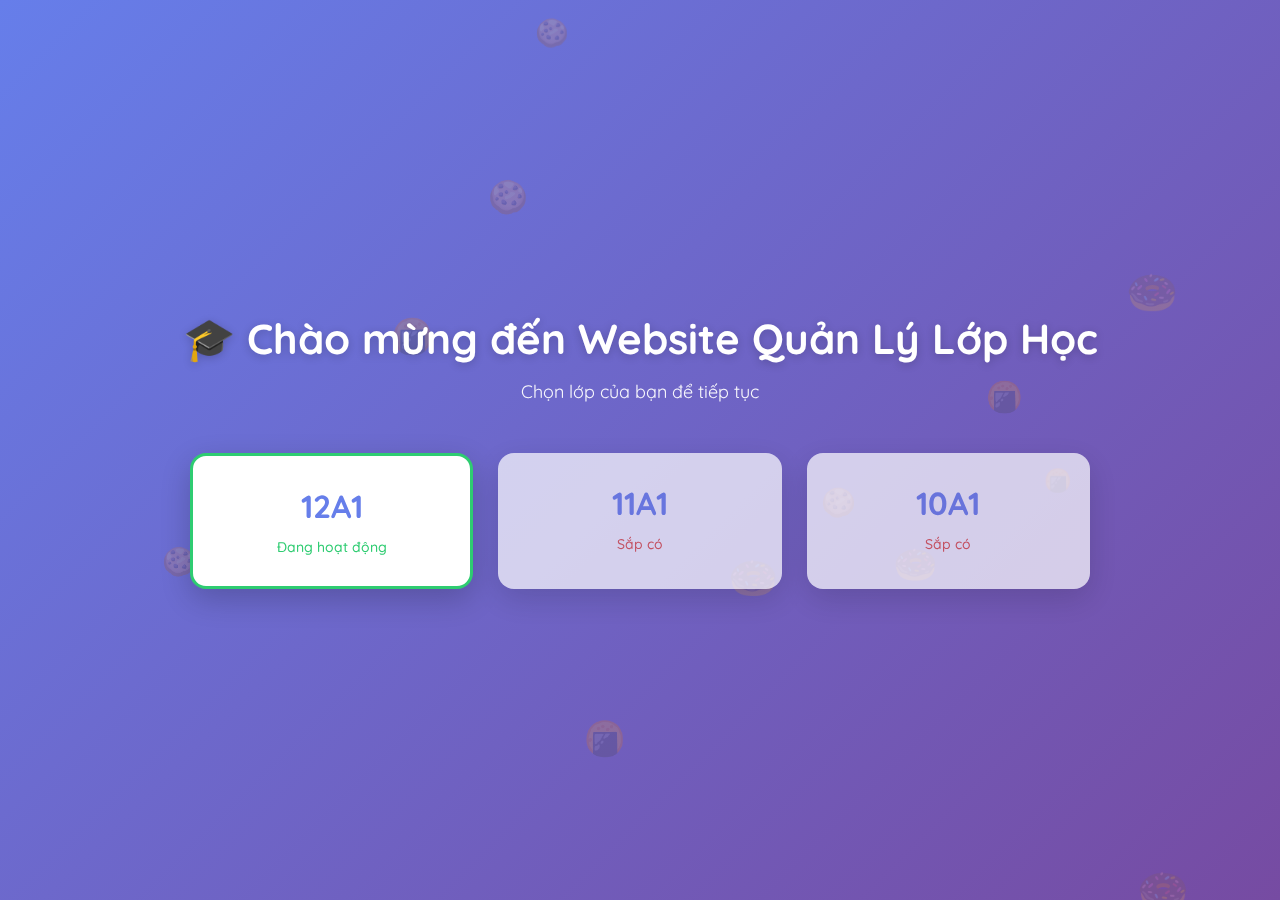
<file: index-backup.html>
<!DOCTYPE html>
<html lang="vi">

<head>
    <meta charset="UTF-8">
    <meta name="viewport" content="width=device-width, initial-scale=1.0">
    <title>Website Quản Lý Lớp Học - Trang Chủ</title>
    <link href="https://fonts.googleapis.com/css2?family=Fredoka:wght@300;400;500;600&display=swap" rel="stylesheet">
    <link rel="stylesheet" href="css/style.css">
</head>

<body>

    <!-- FLOATING ANIMATION CONTAINER -->
    <div id="floating-container"></div>

    <!-- VÙNG KÍCH HOẠT THANH TRỢ NĂNG (TOP) -->
    <div class="hover-zone"></div>

    <!-- THANH TRỢ NĂNG -->
    <header class="top-bar">
        <div class="tool-btn" onclick="toggleSearch()">🔍</div>
        <div class="tool-btn" onclick="toggleDarkMode()">🌗</div>
        <div class="tool-btn" onclick="startGuide()">❓</div>
        <div class="tool-btn" onclick="goHome()">🏠</div>

        <!-- Ô tìm kiếm với autocomplete -->
        <div class="search-wrapper">
            <input type="text" id="searchInput" placeholder="Tìm học sinh, giáo viên, kỷ niệm..."
                oninput="handleSearchInput()" onkeydown="handleSearchKeydown(event)">
            <ul id="searchSuggestions" class="search-suggestions"></ul>
        </div>
    </header>

    <!-- HOME SECTION - ĐÃ CHUYỂN SANG CLASSES.HTML -->
    <!-- Phần này được tách riêng vào classes.html -->

    <!-- KHUNG CHÍNH -->
    <div id="classSection" class="container active">

        <!-- SIDEBAR -->
        <aside class="sidebar">
            <div class="menu-item active" onclick="showSection('students', this)">👨‍🎓 Học sinh</div>
            <div class="menu-item" onclick="showSection('gvcn', this)">👩‍🏫 GVCN</div>
            <div class="menu-item" onclick="showSection('subjects', this)">📚 Giáo viên bộ môn</div>
            <div class="menu-item" onclick="showSection('memories', this)">📖 Kỷ niệm</div>
        </aside>


        <!-- NỘI DUNG CHÍNH -->
        <main class="content">

            <!-- HỌC SINH -->
            <section id="students" class="section active">
                <h1>Danh sách học sinh</h1>
                <div class="grid">
                    <div class="card" onclick="openModal('hs1')">
                        <img src="https://i.pravatar.cc/150?img=1">
                        <span>Nguyễn Văn A</span>
                    </div>

                    <div class="card add-card">+</div>
                </div>
            </section>

            <!-- GVCN -->
            <section id="gvcn" class="section">
                <h1>Giáo viên chủ nhiệm</h1>
                <div class="grid">
                    <div class="card" onclick="openModal('gvcn1')">
                        <img src="https://i.pravatar.cc/150?img=11">
                        <span>Nguyễn Thị A</span>
                    </div>
                </div>
            </section>

            <!-- GIÁO VIÊN BỘ MÔN -->
            <section id="subjects" class="section">
                <h1>Giáo viên bộ môn</h1>
                <div class="grid">
                    <div class="card" onclick="openModal('toan')">
                        <img src="https://i.pravatar.cc/150?img=21">
                        <span>GV Toán</span>
                    </div>
                </div>
            </section>

            <!-- KỶ NIỆM -->
            <section id="memories" class="section">
                <h1>Kỷ niệm</h1>
                <div class="memories-container">
                    <div class="memory-box" onclick="openMemoryType('images')">
                        <div class="memory-icon">🖼️</div>
                        <div class="memory-label">Hình Ảnh</div>
                    </div>
                    <div class="memory-box" onclick="openMemoryType('videos')">
                        <div class="memory-icon">🎥</div>
                        <div class="memory-label">Video</div>
                    </div>
                </div>
            </section>

            <!-- HÌNH ẢNH KỶ NIỆM -->
            <section id="memoryImages" class="section">
                <div class="memory-header">
                    <h1>📸 Hình Ảnh Kỷ Niệm</h1>
                    <button class="btn-back" onclick="backToMemories()">← Quay lại</button>
                </div>
                <div class="grid">
                    <div class="card image-card" onclick="openModal('img1')">
                        <img src="https://picsum.photos/300/300?random=1">
                        <span>Đà Lạt 2024</span>
                    </div>
                    <div class="card image-card" onclick="openModal('img2')">
                        <img src="https://picsum.photos/300/300?random=2">
                        <span>Chuyến đi</span>
                    </div>
                    <div class="card image-card" onclick="openModal('img3')">
                        <img src="https://picsum.photos/300/300?random=3">
                        <span>Kỉ niệm tập thể</span>
                    </div>
                </div>
            </section>

            <!-- VIDEO KỶ NIỆM -->
            <section id="memoryVideos" class="section">
                <div class="memory-header">
                    <h1>🎬 Video Kỷ Niệm</h1>
                    <button class="btn-back" onclick="backToMemories()">← Quay lại</button>
                </div>
                <div class="grid">
                    <div class="card video-card" onclick="openModal('vid1')">
                        <div class="video-icon">▶️</div>
                        <span>Video Đà Lạt</span>
                    </div>
                    <div class="card video-card" onclick="openModal('vid2')">
                        <div class="video-icon">▶️</div>
                        <span>Video lớp 12A1</span>
                    </div>
                    <div class="card video-card" onclick="openModal('vid3')">
                        <div class="video-icon">▶️</div>
                        <span>Tập thể video</span>
                    </div>
                </div>
            </section>

        </main>
    </div>

    <!-- ================= MODAL ================= -->
    <div id="modal" class="modal">
        <div class="modal-box">
            <span class="close" onclick="closeModal()">×</span>
            <img id="modal-img">
            <h2 id="modal-title"></h2>
            <p id="modal-desc"></p>
        </div>
    </div>
    <!-- =========================================================== -->
    <div id="welcome" class="welcome-screen">
        <div class="welcome-box">
            <h1>👋 Chào mừng đến website lớp học</h1>
            <p>Bạn muốn xem hướng dẫn sử dụng không?</p>
            <div class="welcome-actions">
                <button class="btn guide" onclick="startGuide()">Hướng dẫn</button>
                <button class="btn skip" onclick="skipGuide()">Bỏ qua</button>
            </div>
        </div>
    </div>

    <!-- ===== GUIDE OVERLAY ===== -->
    <div id="guideOverlay" class="guide-overlay">
        <div class="guide-focus"></div>

        <div class="guide-box">
            <p id="guideText"></p>
            <button onclick="nextGuide()">Tiếp tục</button>
        </div>

        <div class="guide-arrow"></div>
    </div>

    <!-- ===== FINISH SCREEN ===== -->
    <div id="finishGuide" class="welcome-screen">
        <div class="welcome-box">
            <h1>🎉 Hoàn thành hướng dẫn!</h1>
            <p>Bạn đã sẵn sàng sử dụng website</p>
            <button class="btn guide" onclick="closeFinish()">Bắt đầu</button>
        </div>
    </div>

    <!-- VÙNG KÍCH HOẠT THANH LIÊN KẾT (BOTTOM - 1/3 PHẢI) -->
    <div class="hover-zone-bottom"></div>

    <!-- THANH LIÊN KẾT PAGES -->
    <footer class="bottom-bar">
        <div class="tool-btn" onclick="goToPage('about.html')">ℹ️</div>
        <div class="tool-btn" onclick="goToPage('contact.html')">📧</div>
    </footer>

    <!-- FILE JS -->
    <script src="js/main.js"></script>

</body>

</html>
</file>
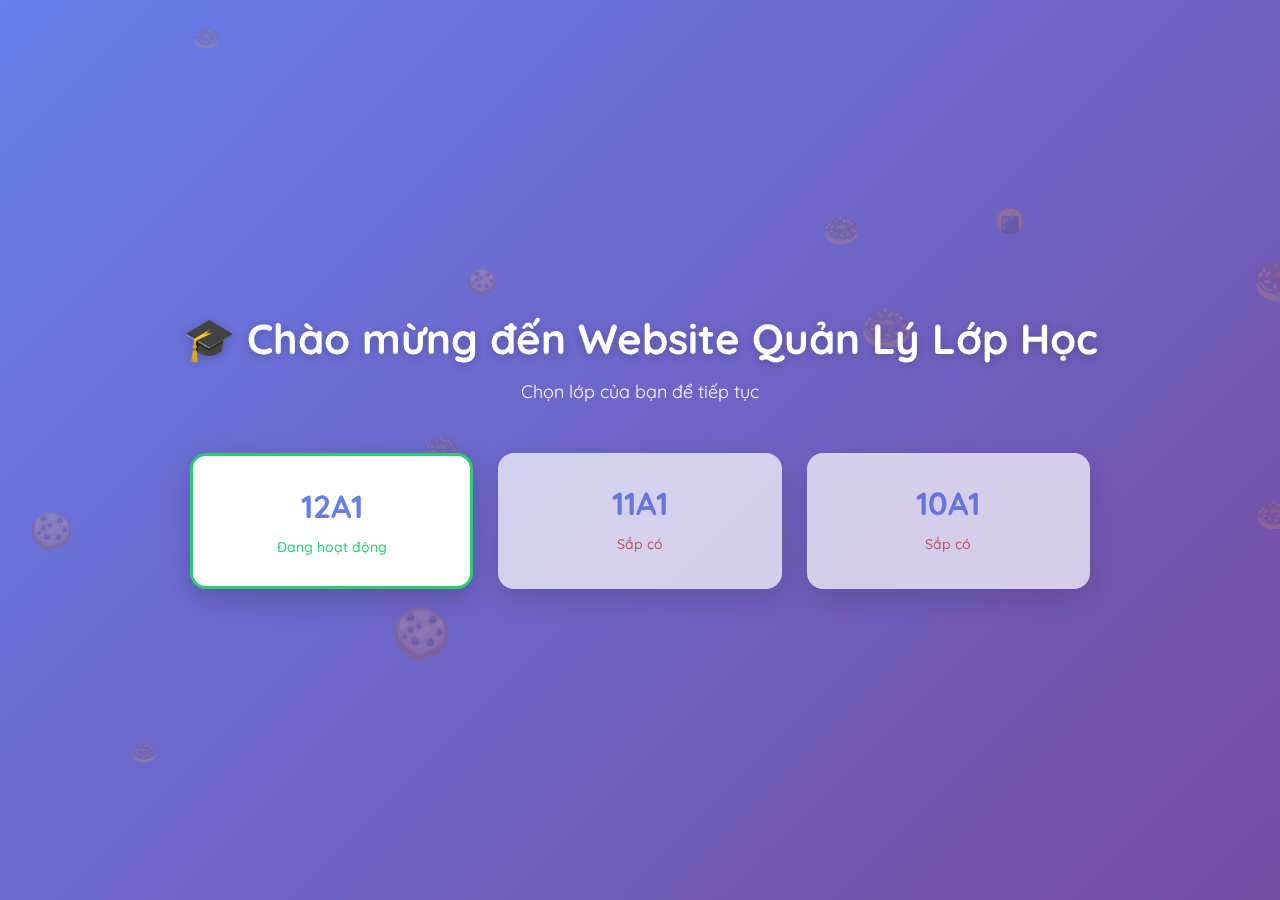
<file: web ver1.15/classes.html>
﻿<!DOCTYPE html>
<html lang="vi">

<head>
    <meta charset="UTF-8">
    <meta name="viewport" content="width=device-width, initial-scale=1.0">
    <title>Website Quản Lý Lớp Học - Trang Chủ</title>
    <link href="https://fonts.googleapis.com/css2?family=Fredoka:wght@300;400;500;600&display=swap" rel="stylesheet">
    <link rel="stylesheet" href="css/style.css">

    <!-- Kiểm tra Dark Mode ngay lập tức để tránh FOUC (Flash of Unstyled Content) -->
    <script>
        (function () {
            const isDark = localStorage.getItem('theme') === 'dark';
            if (isDark) {
                document.documentElement.classList.add('dark');
                if (document.body) {
                    document.body.classList.add('dark');
                } else {
                    document.addEventListener('DOMContentLoaded', function () {
                        document.body.classList.add('dark');
                    });
                }
            }
        })();
    </script>

    <!-- COOKIES ANIMATION CSS - Load early for instant animation -->
    <style>
        @keyframes float {

            0%,
            100% {
                transform: translateY(0) rotate(0deg);
            }

            50% {
                transform: translateY(-20px) rotate(180deg);
            }
        }

        @keyframes twinkle {

            0%,
            100% {
                opacity: 0.3;
            }

            50% {
                opacity: 0.8;
            }
        }

        .cookie {
            display: block;
            width: 60px !important;
            height: 60px !important;
            line-height: 60px !important;
            text-align: center;
            overflow: hidden;
            white-space: nowrap;
            /* Ép dùng font hệ thống cho emoji để không bị nhảy khi font web load xong */
            font-family: "Apple Color Emoji", "Segoe UI Emoji", sans-serif !important;
            pointer-events: none !important;
            opacity: 0.2 !important;
            animation: float 15s infinite ease-in-out !important;
            transition: none !important;
        }

        #floating-container {
            position: fixed;
            top: 0;
            left: 0;
            width: 100vw;
            height: 100vh;
            pointer-events: none;
            z-index: 0;
            overflow: hidden;
            /* Ép tàng hình ngay từ khi file CSS vừa load */
            visibility: hidden;
            opacity: 0;
        }

        /* Khi đã sẵn sàng, JS sẽ thêm class này vào */
        #floating-container.ready {
            visibility: visible;
            opacity: 1;
            transition: opacity 0.3s ease-in;
        }

        /* Tránh flicker bằng cách ẩn tạm thời */
        html {
            background: transparent;
        }
    </style>


</head>

<body>

    <!-- FLOATING ANIMATION CONTAINER -->
    <div id="floating-container"></div>

    <!-- Khởi tạo cookies hoặc ngôi sao ngay lập tức sau khi floating-container được tạo -->
    <script>
        (function initAnimationImmediate() {
            // Nếu đã chạy rồi thì không chạy nữa (tránh bị dựt khi load xong)
            if (window.animationInitialized) return;
            window.animationInitialized = true;

            const container = document.getElementById('floating-container');
            if (!container) return;

            // Kiểm tra xem dark mode đã được kích hoạt hay chưa
            const isDark = document.body.classList.contains('dark') || document.documentElement.classList.contains('dark');

            let htmlContent = '';

            if (isDark) {
                // Tạo ngôi sao cho dark mode
                const count = 40;
                for (let i = 0; i < count; i++) {
                    const left = (Math.random() * 90 + 5).toFixed(2);
                    const top = (Math.random() * 90 + 5).toFixed(2);
                    const delay = (Math.random() * 3).toFixed(2);
                    const size = Math.floor(Math.random() * 15 + 10);

                    htmlContent += `
                        <div class="star" style="
                            position: fixed;
                            left: ${left}%; 
                            top: ${top}%; 
                            font-size: ${size}px;
                            animation: twinkle 3s infinite;
                            animation-delay: ${delay}s;
                            will-change: opacity;
                        ">✦</div>`;
                }
            } else {
                // Tạo cookies cho light mode
                const count = 12;
                const icons = ['🍪', '🍘', '🍩'];
                for (let i = 0; i < count; i++) {
                    const icon = icons[Math.floor(Math.random() * icons.length)];
                    const left = (Math.random() * 90 + 5).toFixed(2);
                    const top = (Math.random() * 90 + 5).toFixed(2);
                    const duration = (Math.random() * 10 + 10).toFixed(2);
                    const delay = (Math.random() * -20).toFixed(2);
                    const size = Math.floor(Math.random() * 10 + 25);

                    htmlContent += `
                        <div class="cookie" style="
                            position: fixed;
                            left: ${left}%; 
                            top: ${top}%; 
                            font-size: ${size}px;
                            animation: float ${duration}s infinite ease-in-out;
                            animation-delay: ${delay}s;
                            will-change: transform;
                        ">${icon}</div>`;
                }
            }

            container.innerHTML = htmlContent;

            // Đảm bảo CSS Dark Mode đã load xong và elements đã được chèn
            requestAnimationFrame(() => {
                // Thêm class ready để hiện ra mượt mà
                container.classList.add('ready');
            });
        })();
    </script>

    <!-- VÙNG KÍCH HOẠT THANH TRỢ NĂNG (TOP) -->
    <div class="hover-zone"></div>

    <!-- THANH TRỢ NĂNG -->
    <header class="top-bar">
        <div class="tool-btn" onclick="toggleSearch()">🔍</div>
        <div class="tool-btn" onclick="toggleDarkMode()">🌗</div>
        <div class="tool-btn" onclick="startGuide()">❓</div>
        <div class="tool-btn" onclick="goHome()">🏠</div>

        <!-- Ô tìm kiếm với autocomplete -->
        <div class="search-wrapper">
            <input type="text" id="searchInput" placeholder="Tìm học sinh, giáo viên, kỷ niệm..."
                oninput="handleSearchInput()" onkeydown="handleSearchKeydown(event)">
            <ul id="searchSuggestions" class="search-suggestions"></ul>
        </div>

        <!-- Music Controls -->
        <div class="music-controls">
            <button onclick="prevSong()" class="tool-btn" title="Bài trước">⏮️</button>
            <button id="playBtn" onclick="toggleMusic()" class="tool-btn" title="Phát/Tạm dừng">▶️</button>
            <button onclick="nextSong()" class="tool-btn" title="Bài tiếp theo">⏭️</button>
            <span id="songTitle"
                style="font-size: 12px; margin-left: 10px; margin-right: 10px; opacity: 0.8; min-width: 120px;"></span>

            <!-- Seek bar -->
            <div class="seek-bar-container">
                <span id="currentTime" style="font-size: 11px; opacity: 0.7;">0:00</span>
                <input type="range" id="seekBar" class="seek-bar" min="0" max="100" value="0" oninput="seekSong()">
                <span id="duration" style="font-size: 11px; opacity: 0.7;">0:00</span>
            </div>

            <audio id="bgMusic"></audio>
        </div>
    </header>

    <!-- HOME SECTION - ĐÃ CHUYỂN SANG CLASSES.HTML -->
    <!-- Phần này được tách riêng vào classes.html -->

    <!-- KHUNG CHÍNH -->
    <div id="classSection" class="container active">

        <!-- SIDEBAR -->
        <aside class="sidebar">
            <div class="menu-item active" onclick="showSection('students', this)">👨‍🎓 Học sinh</div>
            <div class="menu-item" onclick="showSection('gvcn', this)">👩‍🏫 GVCN</div>
            <div class="menu-item" onclick="showSection('subjects', this)">📚 Giáo viên bộ môn</div>
            <div class="menu-item" onclick="showSection('memories', this)">📖 Kỷ niệm</div>
        </aside>


        <!-- NỘI DUNG CHÍNH -->
        <main class="content">

            <!-- HỌC SINH -->
            <section id="students" class="section active">
                <h1>Danh sách học sinh</h1>
                <div class="grid">
                    <div class="card" onclick="openModal('hs1')">
                        <img src="https://i.pravatar.cc/150?img=1">
                        <span>Nguyễn Văn A</span>
                    </div>

                    <div class="card add-card">+</div>
                </div>
            </section>

            <!-- GVCN -->
            <section id="gvcn" class="section">
                <h1>Giáo viên chủ nhiệm</h1>
                <div class="grid">
                    <div class="card" onclick="openModal('gvcn1')">
                        <img src="https://i.pravatar.cc/150?img=11">
                        <span>Nguyễn Thị A</span>
                    </div>
                </div>
            </section>

            <!-- GIÁO VIÊN BỘ MÔN -->
            <section id="subjects" class="section">
                <h1>Giáo viên bộ môn</h1>
                <div class="grid">
                    <div class="card" onclick="openModal('toan')">
                        <img src="https://i.pravatar.cc/150?img=21">
                        <span>GV Toán</span>
                    </div>
                </div>
            </section>

            <!-- KỶ NIỆM -->
            <section id="memories" class="section">
                <h1>Kỷ niệm</h1>
                <div class="memories-container">
                    <div class="memory-box" onclick="openMemoryType('images')">
                        <div class="memory-icon">🖼️</div>
                        <div class="memory-label">Hình Ảnh</div>
                    </div>
                    <div class="memory-box" onclick="openMemoryType('videos')">
                        <div class="memory-icon">🎥</div>
                        <div class="memory-label">Video</div>
                    </div>
                </div>
            </section>

            <!-- HÌNH ẢNH KỶ NIỆM -->
            <section id="memoryImages" class="section">
                <div class="memory-header">
                    <h1>📸 Hình Ảnh Kỷ Niệm</h1>
                    <button class="btn-back" onclick="backToMemories()">← Quay lại</button>
                </div>
                <div class="grid">
                    <div class="card image-card" onclick="openModal('img1')">
                        <img src="https://picsum.photos/300/300?random=1">
                        <span>Đà Lạt 2024</span>
                    </div>
                    <div class="card image-card" onclick="openModal('img2')">
                        <img src="https://picsum.photos/300/300?random=2">
                        <span>Chuyến đi</span>
                    </div>
                    <div class="card image-card" onclick="openModal('img3')">
                        <img src="https://picsum.photos/300/300?random=3">
                        <span>Kỉ niệm tập thể</span>
                    </div>
                </div>
            </section>

            <!-- VIDEO KỶ NIỆM -->
            <section id="memoryVideos" class="section">
                <div class="memory-header">
                    <h1>🎬 Video Kỷ Niệm</h1>
                    <button class="btn-back" onclick="backToMemories()">← Quay lại</button>
                </div>
                <div class="grid">
                    <div class="card video-card" onclick="openModal('vid1')">
                        <div class="video-icon">▶️</div>
                        <span>Video Đà Lạt</span>
                    </div>
                    <div class="card video-card" onclick="openModal('vid2')">
                        <div class="video-icon">▶️</div>
                        <span>Video lớp 12A1</span>
                    </div>
                    <div class="card video-card" onclick="openModal('vid3')">
                        <div class="video-icon">▶️</div>
                        <span>Tập thể video</span>
                    </div>
                </div>
            </section>

        </main>
    </div>

    <!-- ================= MODAL ================= -->
    <div id="modal" class="modal">
        <div class="modal-container">
            <div class="modal-box">
                <span class="close" onclick="closeModal()">×</span>
                <img id="modal-img">
                <h2 id="modal-title"></h2>
                <p id="modal-desc"></p>
            </div>

            <!-- 4 Action Buttons - Positioned to the right -->
            <div class="modal-buttons-vertical">
                <button class="modal-btn-vertical" onclick="showDetailedInfo('intro')" title="Giới thiệu chung">
                    <span class="btn-icon">📋</span>
                    <span class="btn-label">Giới thiệu</span>
                </button>
                <button class="modal-btn-vertical" onclick="showDetailedInfo('style')" title="Phong cách">
                    <span class="btn-icon">🎨</span>
                    <span class="btn-label">Phong cách</span>
                </button>
                <button class="modal-btn-vertical" onclick="showDetailedInfo('feature')" title="Đặc trưng">
                    <span class="btn-icon">✨</span>
                    <span class="btn-label">Đặc trưng</span>
                </button>
                <button class="modal-btn-vertical" onclick="showDetailedInfo('impact')" title="Dấu ấn">
                    <span class="btn-icon">⭐</span>
                    <span class="btn-label">Dấu ấn</span>
                </button>
            </div>
        </div>
    </div>

    <!-- ================= DETAILED INFO MODAL ================= -->
    <div id="detailModal" class="modal">
        <div class="modal-box detail-modal-box">
            <span class="close" onclick="closeDetailModal()">×</span>
            <h2 id="detail-title"></h2>
            <p id="detail-content"></p>
            <button onclick="closeDetailModal()" class="btn-close-detail">Đóng</button>
        </div>
    </div>
    <!-- =========================================================== -->
    <div id="welcome" class="welcome-screen">
        <div class="welcome-box">
            <h1>👋 Chào mừng đến website lớp học</h1>
            <p>Bạn muốn xem hướng dẫn sử dụng không?</p>
            <div class="welcome-actions">
                <button class="btn guide" onclick="startGuide()">Hướng dẫn</button>
                <button class="btn skip" onclick="skipGuide()">Bỏ qua</button>
            </div>
        </div>
    </div>

    <!-- ===== GUIDE OVERLAY ===== -->
    <div id="guideOverlay" class="guide-overlay">
        <div class="guide-focus"></div>

        <div class="guide-box">
            <p id="guideText"></p>
            <button onclick="nextGuide()">Tiếp tục</button>
        </div>

        <div class="guide-arrow"></div>
    </div>

    <!-- ===== FINISH SCREEN ===== -->
    <div id="finishGuide" class="welcome-screen">
        <div class="welcome-box">
            <h1>🎉 Hoàn thành hướng dẫn!</h1>
            <p>Bạn đã sẵn sàng sử dụng website</p>
            <button class="btn guide" onclick="closeFinish()">Bắt đầu</button>
        </div>
    </div>

    <!-- VÙNG KÍCH HOẠT THANH LIÊN KẾT (BOTTOM - 1/3 PHẢI) -->
    <div class="hover-zone-bottom"></div>

    <!-- THANH LIÊN KẾT PAGES -->
    <footer class="bottom-bar">
        <div class="tool-btn" onclick="goToPage('about.html')">ℹ️</div>
        <div class="tool-btn" onclick="goToPage('contact.html')">📧</div>
    </footer>

    <!-- FILE JS -->
    <script src="js/main.js"></script>

</body>

</html>
</file>
<file: css/style.css>
/* Import Font Quicksand - Tròn trịa, cute và hỗ trợ tiếng Việt hoàn hảo */
@import url('https://fonts.googleapis.com/css2?family=Quicksand:wght@400;500;600;700&display=swap');

:root {
    /* LIGHT MODE (Default) - Màu hồng và vàng chủ đạo */
    --bg-color: #fee7be;
    --sidebar-bg: #ffebd8;
    --text-main: #3d3a38;
    --accent-color: #f6a09f;
    --border-color: #d79d70;
    --card-shadow: 4px 4px 0px rgba(215, 157, 112, 0.4);

    --radius-l: 24px;
    --radius-m: 16px;
    --font-main: 'Quicksand', sans-serif;
}

body.dark {
    /* DARK MODE - Màu xanh và tối chủ đạo */
    --bg-color: #383d47;
    --sidebar-bg: #45536a;
    --text-main: #adcdd9;
    --accent-color: #53797f;
    --border-color: #64a3b9;
    --card-shadow: 4px 4px 0px rgba(61, 18, 15, 0.4);
}

/* ===================
   MEMORIES HEADER
   =================== */

.memory-header {
    display: flex;
    justify-content: space-between;
    align-items: center;
    margin-bottom: 20px;
    width: fit-content;
}

#memoryImages .memory-header,
#memoryVideos .memory-header {
    width: 100%;
}

.memory-header h1 {
    margin: 0;
}

.btn-back {
    padding: 10px 20px;
    background: #2e86de;
    color: white;
    border: none;
    border-radius: 8px;
    cursor: pointer;
    font-weight: 500;
    transition: 0.3s ease;
}

.btn-back:hover {
    background: #1e5fa8;
    transform: translateY(-2px);
}

body.dark .btn-back {
    background: #555;
}

body.dark .btn-back:hover {
    background: #666;
}

/* ===================
   VIDEO CARD
   =================== */

.video-card {
    position: relative;
    background: linear-gradient(135deg, #667eea 0%, #764ba2 100%);
    padding: 0;
}

.image-card {
    position: relative;
    overflow: visible;
    padding: 0;
}

.image-card img {
    width: 100%;
    height: 100%;
    object-fit: cover;
    border-radius: 14px;
    display: block;
}

.video-card img {
    width: 100%;
    height: 100%;
    object-fit: cover;
    border-radius: 14px;
    display: block;
}

.video-icon {
    font-size: 48px;
    text-shadow: 0 2px 8px rgba(0, 0, 0, 0.3);
}

/* ===================
   MEMORIES SECTION
   =================== */

.memories-container {
    display: flex;
    gap: 30px;
    margin-top: 40px;
    justify-content: flex-start;
    flex-wrap: wrap;
}

.memory-box {
    width: 200px;
    height: 200px;
    background: #e8e8e8;
    border-radius: 14px;
    display: flex;
    flex-direction: column;
    align-items: center;
    justify-content: center;
    cursor: pointer;
    transition: 0.3s ease;
    box-shadow: 0 4px 12px rgba(0, 0, 0, 0.08);
}

.memory-box:hover {
    transform: translateY(-6px);
    background: #d8d8d8;
    box-shadow: 0 8px 20px rgba(0, 0, 0, 0.15);
}

.memory-icon {
    font-size: 48px;
    margin-bottom: 12px;
}

.memory-label {
    font-size: 16px;
    font-weight: 600;
    color: #333;
}

body.dark .memory-box {
    background: #444;
    color: #eee;
}

body.dark .memory-box:hover {
    background: #555;
}

body.dark .memory-label {
    color: #eee;
}

/* ===================
   HOME SECTION
   =================== */

.home-section {
    position: fixed;
    inset: 0;
    background: linear-gradient(135deg, #667eea 0%, #764ba2 100%);
    display: none;
    align-items: center;
    justify-content: center;
    z-index: 9997;
    color: white;
}

.home-section.active {
    display: flex;
    pointer-events: auto !important;
}

.home-container {
    text-align: center;
    pointer-events: auto !important;
}

.home-container h1 {
    font-size: 36px;
    margin-bottom: 10px;
    font-weight: bold;
    text-shadow: 0 2px 10px rgba(0, 0, 0, 0.2);
}

.home-container p {
    font-size: 18px;
    margin-bottom: 40px;
    opacity: 0.95;
}

.class-grid {
    display: grid;
    grid-template-columns: repeat(auto-fit, minmax(180px, 1fr));
    gap: 25px;
    margin-top: 40px;
    max-width: 900px;
    pointer-events: auto !important;
}

.class-box {
    background: white;
    padding: 30px 20px;
    border-radius: 16px;
    cursor: pointer;
    transition: 0.3s ease;
    box-shadow: 0 10px 30px rgba(0, 0, 0, 0.2);
    color: #333;
    display: flex;
    flex-direction: column;
    align-items: center;
    gap: 12px;
    position: relative;
    overflow: hidden;
    pointer-events: auto !important;
}

.class-box::before {
    content: "";
    position: absolute;
    inset: 0;
    background: rgba(102, 126, 234, 0.1);
    opacity: 0;
    transition: 0.3s ease;
}

.class-box:hover::before {
    opacity: 1;
}

.class-box.active:hover {
    transform: translateY(-8px) scale(1.05);
    box-shadow: 0 15px 40px rgba(0, 0, 0, 0.25);
}

.class-box.coming-soon {
    opacity: 0.7;
    cursor: not-allowed;
}

.class-box.coming-soon:hover {
    transform: none;
    opacity: 0.85;
}

.class-icon {
    font-size: 32px;
    font-weight: bold;
    color: #667eea;
}

.class-status {
    font-size: 14px;
    color: #666;
    font-weight: 500;
}

.class-box.active .class-status {
    color: #2ecc71;
}

.container {
    display: none;
}

.container.active {
    display: flex;
}

/* ===================
   GRID AND CARDS
   =================== */

.grid {
    display: grid;
    grid-template-columns: repeat(auto-fill, minmax(130px, auto));
    gap: 20px;
    margin-top: 20px;
    width: 100%;
    justify-content: start;
}

.card {
    background: white;
    border-radius: 14px;
    padding: 12px;
    text-align: center;
    cursor: pointer;
    box-shadow: 0 6px 15px rgba(0, 0, 0, 0.12);
    transition: 0.35s ease;
    overflow: hidden;

    /* QUAN TRỌNG */
    display: flex;
    flex-direction: column;
    align-items: center;
    min-height: 120px;
    position: relative;
    /* Prevent text jumping */
}

#memoryImages,
#memoryVideos {
    width: 100%;
}

#memoryImages .card,
#memoryVideos .card {
    width: 130px;
    height: 130px;
}

#memoryImages .grid,
#memoryVideos .grid {
    display: flex;
    flex-wrap: wrap;
    gap: 20px;
    margin-top: 20px;
    width: 100%;
    justify-content: center;
}

.card img {
    width: 80px;
    height: 80px;
    border-radius: 12px;
    object-fit: cover;
}

.card span {
    font-size: 14px;
    font-weight: 500;
    position: absolute;
    bottom: 12px;
    left: 50%;
    transform: translateX(-50%);
    width: 100%;
    text-align: center;
}

.card:hover {
    transform: translateY(-6px) scale(1.03);
}

/* CARD THÊM */
.add-card {
    display: flex;
    align-items: center;
    justify-content: center;
    font-size: 42px;
    color: #2e86de;
    background: #eef5ff;
}

/* ===================
   SECTION ANIMATION
   =================== */

.section {
    opacity: 0;
    transform: translateX(30px);
    transition: 0.4s ease;
    pointer-events: none;
    position: absolute;
    width: 100%;
}

.section.active {
    opacity: 1;
    transform: translateX(0);
    pointer-events: auto;
    position: relative;
    width: auto;
}

/* ===================
   MODAL
   =================== */

.modal {
    position: fixed;
    inset: 0;
    background: rgba(0, 0, 0, 0.5);
    display: none;
    align-items: center;
    justify-content: center;
    z-index: 10000;
}

.modal-box {
    background: white;
    padding: 25px;
    border-radius: 18px;
    width: 300px;
    text-align: center;
    animation: zoom 0.35s ease;
    position: relative;
}

#modal-img {
    width: 100%;
    height: auto;
    max-height: 400px;
    border-radius: 12px;
    object-fit: cover;
    display: block;
    margin-bottom: 15px;
}

/* ===== MODAL CONTAINER WITH BUTTONS ===== */
.modal-container {
    display: flex;
    gap: 0;
    align-items: flex-start;
    justify-content: center;
    position: relative;
}

/* ===== VERTICAL BUTTONS LAYOUT ===== */
.modal-buttons-vertical {
    display: flex;
    flex-direction: column;
    gap: 12px;
    padding-top: 20px;
    position: absolute;
    right: -70px;
    top: 0;
    width: 50px;
    pointer-events: auto;
}

.modal-btn-vertical {
    display: flex;
    flex-direction: row;
    align-items: center;
    gap: 0;
    background: var(--accent-color);
    color: white;
    border: none;
    border-radius: 12px;
    padding: 12px;
    cursor: pointer;
    transition: width 0.3s ease;
    width: 50px;
    height: 50px;
    justify-content: flex-start;
    font-size: 20px;
    position: relative;
}

.modal-btn-vertical .btn-icon {
    font-size: 24px;
    display: block;
    flex-shrink: 0;
    z-index: 2;
    position: relative;
    filter: drop-shadow(0 0 3px rgba(0, 0, 0, 0.2)) brightness(1.2);
}

.modal-btn-vertical .btn-label {
    display: none;
    font-size: 11px;
    font-weight: 600;
    text-align: left;
    white-space: nowrap;
    margin-left: 12px;
    opacity: 0;
}

.modal-btn-vertical:hover {
    width: 150px;
    box-shadow: 0 8px 20px rgba(246, 160, 159, 0.3);
}

.modal-btn-vertical:hover .btn-label {
    display: inline-block;
    animation: slideInRight 0.3s ease forwards;
}

@keyframes slideInRight {
    from {
        opacity: 0;
        transform: translateX(10px);
    }

    to {
        opacity: 1;
        transform: translateX(0);
    }
}

body.dark .modal-btn-vertical {
    background: var(--accent-color);
}

body.dark .modal-btn-vertical:hover {
    box-shadow: 0 8px 20px rgba(83, 121, 127, 0.3);
}

/* Old horizontal buttons (kept for compatibility) */
.modal-buttons {
    display: flex;
    gap: 10px;
    margin-top: 20px;
    justify-content: center;
    flex-wrap: wrap;
}

.modal-btn {
    display: flex;
    align-items: center;
    gap: 8px;
    background: linear-gradient(135deg, #667eea 0%, #764ba2 100%);
    color: white;
    border: none;
    border-radius: 20px;
    padding: 8px 12px;
    cursor: pointer;
    transition: 0.3s ease;
    min-width: 40px;
    justify-content: center;
    font-size: 14px;
    font-weight: 500;
}

.modal-btn .btn-icon {
    font-size: 18px;
}

.modal-btn .btn-label {
    display: none;
    white-space: nowrap;
}

.modal-btn:hover {
    transform: scale(1.1);
    box-shadow: 0 6px 15px rgba(102, 126, 234, 0.4);
    padding: 8px 18px;
}

.modal-btn:hover .btn-label {
    display: inline;
    animation: slideIn 0.3s ease;
}

@keyframes slideIn {
    from {
        opacity: 0;
        transform: translateX(-10px);
    }

    to {
        opacity: 1;
        transform: translateX(0);
    }
}

body.dark .modal-btn {
    background: linear-gradient(135deg, #2a3d5c 0%, #1a2332 100%);
}

body.dark .modal-btn:hover {
    box-shadow: 0 6px 15px rgba(0, 0, 0, 0.4);
}

/* ===== DETAIL MODAL ===== */
.detail-modal-box {
    width: 400px;
    max-height: 80vh;
    overflow-y: auto;
    text-align: left;
}

.detail-modal-box h2 {
    color: #667eea;
    margin-bottom: 15px;
    text-align: center;
}

body.dark .detail-modal-box h2 {
    color: #b0e0e6;
}

.detail-modal-box p {
    line-height: 1.8;
    color: #333;
    margin-bottom: 15px;
}

body.dark .detail-modal-box p {
    color: #ddd;
}

.btn-close-detail {
    width: 100%;
    padding: 10px;
    background: #667eea;
    color: white;
    border: none;
    border-radius: 8px;
    cursor: pointer;
    font-weight: 500;
    transition: 0.3s ease;
}

.btn-close-detail:hover {
    background: #764ba2;
    transform: translateY(-2px);
}

body.dark .btn-close-detail {
    background: #2a3d5c;
}

body.dark .btn-close-detail:hover {
    background: #1a2332;
}

@keyframes zoom {
    from {
        transform: scale(0.7);
        opacity: 0;
    }

    to {
        transform: scale(1);
        opacity: 1;
    }
}

.close {
    position: absolute;
    top: 10px;
    right: 15px;
    font-size: 22px;
    cursor: pointer;
}

/* ===================
   RESET & BODY
   =================== */

* {
    font-family: var(--font-main);
}

body {
    margin: 0;
    font-family: var(--font-main);
    background-color: var(--bg-color);
    color: var(--text-main);
    overflow-x: hidden;
}

h1,
h2,
h3,
.class-name,
.menu-item.active {
    font-weight: 700;
}

/* ===================
   FLOATING ANIMATION
   =================== */

#floating-container {
    position: fixed;
    top: 0;
    left: 0;
    width: 100vw;
    height: 100vh;
    pointer-events: none;
    z-index: 1;
    overflow: hidden;
}

.cookie,
.star {
    position: fixed;
    opacity: 0.4;
    z-index: 1;
}

.cookie {
    animation: float 10s infinite ease-in-out;
}

.star {
    animation: twinkle 3s infinite;
}

@keyframes float {

    0%,
    100% {
        transform: translateY(0) rotate(0deg);
    }

    50% {
        transform: translateY(-20px) rotate(180deg);
    }
}

@keyframes twinkle {

    0%,
    100% {
        opacity: 0.3;
    }

    50% {
        opacity: 0.8;
    }
}

/* ===================
   TOP BAR (THANH TRỢ NĂNG)
   =================== */

.hover-zone {
    position: fixed;
    top: 0;
    height: 10px;
    width: 100%;
    z-index: 9;
    background-color: var(--bg-color);
}

.top-bar {
    position: fixed;
    top: -45px;
    left: 0;
    width: 100%;
    height: 45px;
    background: var(--accent-color);
    color: white;
    display: flex;
    align-items: center;
    gap: 20px;
    padding-left: 20px;
    transition: 0.35s ease;
    z-index: 10;
}

.hover-zone:hover+.top-bar,
.top-bar:hover {
    top: 0;
}

/* ===================
   LAYOUT
   =================== */

.container {
    display: flex;
    margin-top: 20px;
}

/* ===================
   SIDEBAR
   =================== */

.sidebar {
    width: 220px;
    background: var(--sidebar-bg);
    padding: 15px;
    height: 100vh;
    color: var(--text-main);
    border-radius: 0 16px 16px 0;
}

.menu-item {
    padding: 12px;
    margin-bottom: 8px;
    border-radius: 8px;
    cursor: pointer;
    transition: 0.25s;
}

.menu-item:hover,
.menu-item.active {
    background: #2e86de;
    color: white;
}

/* ===================
   CONTENT
   =================== */

.content {
    flex: 1;
    padding: 40px;
}

/* ===================
   DARK MODE
   =================== */

body.dark {
    background: var(--bg-color);
    color: var(--text-main);
}

body.dark .sidebar,
body.dark .card,
body.dark .modal-box {
    background: var(--sidebar-bg);
    color: var(--text-main);
}

body.dark .menu-item.active {
    background: var(--accent-color);
}

/* ===================
   TOOL BUTTONS
   =================== */

.tool-btn {
    width: 36px;
    height: 36px;
    border-radius: 50%;
    background: rgba(255, 255, 255, 0.2);
    display: flex;
    align-items: center;
    justify-content: center;
    cursor: pointer;
    transition: 0.3s ease;
}

.tool-btn:hover {
    background: white;
    color: #2e86de;
    transform: translateY(-2px) scale(1.1);
}

/* ===== SEARCH INPUT ===== */
.search-wrapper {
    position: relative;
    margin-left: 20px;
}

#searchInput {
    padding: 6px 12px;
    border-radius: 20px;
    border: none;
    outline: none;
    width: 0;
    opacity: 0;
    transition: 0.35s ease;
    background: rgba(255, 255, 255, 0.9);
    color: var(--text-main);
}

#searchInput.active {
    width: 220px;
    opacity: 1;
}

/* ===================
   MUSIC CONTROLS
   =================== */

.music-controls {
    display: flex;
    align-items: center;
    gap: 8px;
    background: rgba(255, 255, 255, 0.15);
    padding: 5px 12px;
    border-radius: 20px;
    margin-left: auto;
    margin-right: 10px;
}

.music-controls .tool-btn {
    background: none !important;
    box-shadow: none !important;
    font-size: 16px !important;
    padding: 5px !important;
    width: auto !important;
    height: auto !important;
}

.music-controls .tool-btn:hover {
    background: rgba(255, 255, 255, 0.3) !important;
    transform: scale(1.15) !important;
}

body.dark .music-controls {
    background: rgba(0, 0, 0, 0.25);
}

body.dark .music-controls .tool-btn:hover {
    background: rgba(255, 255, 255, 0.15) !important;
}

/* Seek bar container */
.seek-bar-container {
    display: flex;
    align-items: center;
    gap: 5px;
    min-width: 180px;
}

.seek-bar {
    flex: 1;
    height: 4px;
    border-radius: 2px;
    background: rgba(255, 255, 255, 0.3);
    outline: none;
    -webkit-appearance: none;
    appearance: none;
    cursor: pointer;
}

.seek-bar::-webkit-slider-thumb {
    -webkit-appearance: none;
    appearance: none;
    width: 12px;
    height: 12px;
    border-radius: 50%;
    background: white;
    cursor: pointer;
    box-shadow: 0 2px 5px rgba(0, 0, 0, 0.3);
    transition: 0.2s ease;
}

.seek-bar::-webkit-slider-thumb:hover {
    transform: scale(1.3);
    box-shadow: 0 3px 8px rgba(0, 0, 0, 0.4);
}

.seek-bar::-moz-range-thumb {
    width: 12px;
    height: 12px;
    border-radius: 50%;
    background: white;
    border: none;
    cursor: pointer;
    box-shadow: 0 2px 5px rgba(0, 0, 0, 0.3);
    transition: 0.2s ease;
}

.seek-bar::-moz-range-thumb:hover {
    transform: scale(1.3);
    box-shadow: 0 3px 8px rgba(0, 0, 0, 0.4);
}

body.dark .seek-bar {
    background: rgba(255, 255, 255, 0.15);
}

/* ===== SEARCH SUGGESTIONS ===== */
.search-suggestions {
    position: absolute;
    top: 100%;
    left: 0;
    width: 100%;
    background: white;
    border-radius: 8px;
    margin-top: 5px;
    max-height: 300px;
    overflow-y: auto;
    list-style: none;
    padding: 0;
    box-shadow: 0 4px 12px rgba(0, 0, 0, 0.15);
    display: none;
    z-index: 1000;
}

.search-suggestions.active {
    display: block;
}

.search-suggestions li {
    padding: 10px 12px;
    cursor: pointer;
    transition: 0.2s ease;
    color: var(--text-main);
    border-bottom: 1px solid #eee;
}

.search-suggestions li:last-child {
    border-bottom: none;
}

.search-suggestions li:hover,
.search-suggestions li.selected {
    background: var(--accent-color);
    color: white;
}

.search-suggestions .highlight {
    font-weight: 600;
    background: rgba(246, 160, 159, 0.3);
}

.tool-btn::after {
    content: "";
    position: absolute;
    width: 100%;
    height: 100%;
    border-radius: 50%;
    background: white;
    opacity: 0;
    transform: scale(0.5);
    transition: 0.3s;
    z-index: -1;
}

.tool-btn:hover::after {
    opacity: 0.2;
    transform: scale(1.6);
}

/* ===================
   WELCOME SCREEN
   =================== */

.welcome-screen {
    position: fixed;
    inset: 0;
    background: rgba(0, 0, 0, 0.6);
    display: none;
    align-items: center;
    justify-content: center;
    z-index: 9999;
}

.welcome-box {
    background: white;
    padding: 30px;
    border-radius: 20px;
    text-align: center;
    animation: zoom 0.4s ease;
}

body.dark .welcome-box {
    background: #2a2a2a;
    color: #eee;
}

.welcome-actions {
    margin-top: 20px;
    display: flex;
    gap: 15px;
    justify-content: center;
}

.btn {
    padding: 10px 22px;
    border-radius: 20px;
    border: none;
    cursor: pointer;
    font-weight: 500;
}

.btn.guide {
    background: #2ecc71;
    color: white;
}

.btn.skip {
    background: #ccc;
}

/* ===================
   GUIDE OVERLAY
   =================== */

.guide-overlay {
    position: fixed;
    inset: 0;
    background: rgba(0, 0, 0, 0.6);
    z-index: 9998;
    display: none;
}

/* Chỗ được highlight */
.guide-focus {
    position: absolute;
    border-radius: 12px;
    box-shadow: 0 0 0 9999px rgba(0, 0, 0, 0.6);
    transition: 0.4s ease;
    z-index: 9998;
}

/* Box giải thích */
.guide-box {
    position: absolute;
    background: white;
    padding: 16px;
    border-radius: 14px;
    width: 240px;
    animation: fadeSlide 0.4s ease;
    z-index: 10001;
}

body.dark .guide-box {
    background: #2a2a2a;
    color: #eee;
}

body.dark .guide-box button {
    background: #555;
    color: #eee;
    border: 1px solid #777;
}

.guide-box button {
    margin-top: 10px;
    width: 100%;
    z-index: 10001;
}

/* Mũi tên */
.guide-arrow {
    position: absolute;
    width: 30px;
    height: 30px;
    border-left: 4px solid white;
    border-bottom: 4px solid white;
    transform: rotate(-45deg);
    animation: arrow 1s infinite;
}

@keyframes arrow {
    0% {
        transform: translateY(0) rotate(-45deg);
    }

    50% {
        transform: translateY(8px) rotate(-45deg);
    }

    100% {
        transform: translateY(0) rotate(-45deg);
    }
}

@keyframes fadeSlide {
    from {
        opacity: 0;
        transform: translateY(20px);
    }

    to {
        opacity: 1;
        transform: translateY(0);
    }
}

/* Khi guide bật, ép top-bar hiện ra */
.guide-active .top-bar {
    top: 0 !important;
    z-index: 10000;
}

.guide-active:not(.top-bar-guide) .top-bar {
    top: -45px !important;
}

/* Khi guide bottom-bar, ép bottom-bar hiện ra */
.guide-active .bottom-bar {
    bottom: 0 !important;
    z-index: 10000;
}

.guide-active:not(.bottom-bar-guide) .bottom-bar {
    bottom: -45px !important;
}

.guide-active * {
    pointer-events: none;
}

.guide-active .guide-box,
.guide-active .guide-box *,
.guide-active .guide-focus {
    pointer-events: auto;
}

/* ===================
   BOTTOM BAR (THANH LIÊN KẾT - DƯỚI CÙNG)
   =================== */

.hover-zone-bottom {
    position: fixed;
    bottom: 0;
    right: 0;
    height: 10px;
    width: auto;
    min-width: 110px;
    z-index: 9;
    background-color: var(--bg-color);
    cursor: pointer;
}

.bottom-bar {
    position: fixed;
    bottom: -45px;
    right: 0;
    width: auto;
    height: 45px;
    background: var(--accent-color);
    color: white;
    display: flex;
    align-items: center;
    justify-content: flex-end;
    gap: 15px;
    padding: 0 20px;
    border-radius: 18px 18px 0 0;
    transition: 0.35s ease;
    z-index: 10;
}

.hover-zone-bottom:hover+.bottom-bar,
.bottom-bar:hover {
    bottom: 0;
}
</file>
<file: web ver1.15/css/style.css>
/* Import Font Quicksand - Tròn trịa, cute và hỗ trợ tiếng Việt hoàn hảo */
@import url('https://fonts.googleapis.com/css2?family=Quicksand:wght@400;500;600;700&display=swap');

:root {
    /* LIGHT MODE (Default) - Màu hồng và vàng chủ đạo */
    --bg-color: #fee7be;
    --sidebar-bg: #ffebd8;
    --text-main: #3d3a38;
    --accent-color: #f6a09f;
    --border-color: #d79d70;
    --card-shadow: 4px 4px 0px rgba(215, 157, 112, 0.4);

    --radius-l: 24px;
    --radius-m: 16px;
    --font-main: 'Quicksand', sans-serif;
}

body.dark {
    /* DARK MODE - Màu xanh và tối chủ đạo */
    --bg-color: #383d47;
    --sidebar-bg: #45536a;
    --text-main: #adcdd9;
    --accent-color: #53797f;
    --border-color: #64a3b9;
    --card-shadow: 4px 4px 0px rgba(61, 18, 15, 0.4);
}

/* ===================
   MEMORIES HEADER
   =================== */

.memory-header {
    display: flex;
    justify-content: space-between;
    align-items: center;
    margin-bottom: 20px;
    width: fit-content;
}

#memoryImages .memory-header,
#memoryVideos .memory-header {
    width: 100%;
}

.memory-header h1 {
    margin: 0;
}

.btn-back {
    padding: 10px 20px;
    background: #2e86de;
    color: white;
    border: none;
    border-radius: 8px;
    cursor: pointer;
    font-weight: 500;
    transition: 0.3s ease;
}

.btn-back:hover {
    background: #1e5fa8;
    transform: translateY(-2px);
}

body.dark .btn-back {
    background: #555;
}

body.dark .btn-back:hover {
    background: #666;
}

/* ===================
   VIDEO CARD
   =================== */

.video-card {
    position: relative;
    background: linear-gradient(135deg, #667eea 0%, #764ba2 100%);
    padding: 0;
}

.image-card {
    position: relative;
    overflow: visible;
    padding: 0;
}

.image-card img {
    width: 100%;
    height: 100%;
    object-fit: cover;
    border-radius: 14px;
    display: block;
}

.video-card img {
    width: 100%;
    height: 100%;
    object-fit: cover;
    border-radius: 14px;
    display: block;
}

.video-icon {
    font-size: 48px;
    text-shadow: 0 2px 8px rgba(0, 0, 0, 0.3);
}

/* ===================
   MEMORIES SECTION
   =================== */

.memories-container {
    display: flex;
    gap: 30px;
    margin-top: 40px;
    justify-content: flex-start;
    flex-wrap: wrap;
}

.memory-box {
    width: 200px;
    height: 200px;
    background: #e8e8e8;
    border-radius: 14px;
    display: flex;
    flex-direction: column;
    align-items: center;
    justify-content: center;
    cursor: pointer;
    transition: 0.3s ease;
    box-shadow: 0 4px 12px rgba(0, 0, 0, 0.08);
}

.memory-box:hover {
    transform: translateY(-6px);
    background: #d8d8d8;
    box-shadow: 0 8px 20px rgba(0, 0, 0, 0.15);
}

.memory-icon {
    font-size: 48px;
    margin-bottom: 12px;
}

.memory-label {
    font-size: 16px;
    font-weight: 600;
    color: #333;
}

body.dark .memory-box {
    background: #444;
    color: #eee;
}

body.dark .memory-box:hover {
    background: #555;
}

body.dark .memory-label {
    color: #eee;
}

/* ===================
   HOME SECTION
   =================== */

.home-section {
    position: fixed;
    inset: 0;
    background: linear-gradient(135deg, #667eea 0%, #764ba2 100%);
    display: none;
    align-items: center;
    justify-content: center;
    z-index: 9997;
    color: white;
}

.home-section.active {
    display: flex;
    pointer-events: auto !important;
}

.home-container {
    text-align: center;
    pointer-events: auto !important;
}

.home-container h1 {
    font-size: 36px;
    margin-bottom: 10px;
    font-weight: bold;
    text-shadow: 0 2px 10px rgba(0, 0, 0, 0.2);
}

.home-container p {
    font-size: 18px;
    margin-bottom: 40px;
    opacity: 0.95;
}

.class-grid {
    display: grid;
    grid-template-columns: repeat(auto-fit, minmax(180px, 1fr));
    gap: 25px;
    margin-top: 40px;
    max-width: 900px;
    pointer-events: auto !important;
}

.class-box {
    background: white;
    padding: 30px 20px;
    border-radius: 16px;
    cursor: pointer;
    transition: 0.3s ease;
    box-shadow: 0 10px 30px rgba(0, 0, 0, 0.2);
    color: #333;
    display: flex;
    flex-direction: column;
    align-items: center;
    gap: 12px;
    position: relative;
    overflow: hidden;
    pointer-events: auto !important;
}

.class-box::before {
    content: "";
    position: absolute;
    inset: 0;
    background: rgba(102, 126, 234, 0.1);
    opacity: 0;
    transition: 0.3s ease;
}

.class-box:hover::before {
    opacity: 1;
}

.class-box.active:hover {
    transform: translateY(-8px) scale(1.05);
    box-shadow: 0 15px 40px rgba(0, 0, 0, 0.25);
}

.class-box.coming-soon {
    opacity: 0.7;
    cursor: not-allowed;
}

.class-box.coming-soon:hover {
    transform: none;
    opacity: 0.85;
}

.class-icon {
    font-size: 32px;
    font-weight: bold;
    color: #667eea;
}

.class-status {
    font-size: 14px;
    color: #666;
    font-weight: 500;
}

.class-box.active .class-status {
    color: #2ecc71;
}

.container {
    display: none;
}

.container.active {
    display: flex;
}

/* ===================
   GRID AND CARDS
   =================== */

.grid {
    display: grid;
    grid-template-columns: repeat(auto-fill, minmax(130px, auto));
    gap: 20px;
    margin-top: 20px;
    width: 100%;
    justify-content: start;
}

.card {
    background: white;
    border-radius: 14px;
    padding: 12px;
    text-align: center;
    cursor: pointer;
    box-shadow: 0 6px 15px rgba(0, 0, 0, 0.12);
    transition: 0.35s ease;
    overflow: hidden;

    /* QUAN TRỌNG */
    display: flex;
    flex-direction: column;
    align-items: center;
    min-height: 120px;
    position: relative;
    /* Prevent text jumping */
}

#memoryImages,
#memoryVideos {
    width: 100%;
}

#memoryImages .card,
#memoryVideos .card {
    width: 130px;
    height: 130px;
}

#memoryImages .grid,
#memoryVideos .grid {
    display: flex;
    flex-wrap: wrap;
    gap: 20px;
    margin-top: 20px;
    width: 100%;
    justify-content: center;
}

.card img {
    width: 80px;
    height: 80px;
    border-radius: 12px;
    object-fit: cover;
}

.card span {
    font-size: 14px;
    font-weight: 500;
    position: absolute;
    bottom: 12px;
    left: 50%;
    transform: translateX(-50%);
    width: 100%;
    text-align: center;
}

.card:hover {
    transform: translateY(-6px) scale(1.03);
}

/* CARD THÊM */
.add-card {
    display: flex;
    align-items: center;
    justify-content: center;
    font-size: 42px;
    color: #2e86de;
    background: #eef5ff;
}

/* ===================
   SECTION ANIMATION
   =================== */

.section {
    opacity: 0;
    transform: translateX(30px);
    transition: 0.4s ease;
    pointer-events: none;
    position: absolute;
    width: 100%;
}

.section.active {
    opacity: 1;
    transform: translateX(0);
    pointer-events: auto;
    position: relative;
    width: auto;
}

/* ===================
   MODAL
   =================== */

.modal {
    position: fixed;
    inset: 0;
    background: rgba(0, 0, 0, 0.5);
    display: none;
    align-items: center;
    justify-content: center;
    z-index: 10000;
}

.modal-box {
    background: white;
    padding: 25px;
    border-radius: 18px;
    width: 300px;
    text-align: center;
    animation: zoom 0.35s ease;
    position: relative;
}

#modal-img {
    width: 100%;
    height: auto;
    max-height: 400px;
    border-radius: 12px;
    object-fit: cover;
    display: block;
    margin-bottom: 15px;
}

/* ===== MODAL CONTAINER WITH BUTTONS ===== */
.modal-container {
    display: flex;
    gap: 0;
    align-items: flex-start;
    justify-content: center;
    position: relative;
}

/* ===== VERTICAL BUTTONS LAYOUT ===== */
.modal-buttons-vertical {
    display: flex;
    flex-direction: column;
    gap: 12px;
    padding-top: 20px;
    position: absolute;
    right: -70px;
    top: 0;
    width: 50px;
    pointer-events: auto;
}

.modal-btn-vertical {
    display: flex;
    flex-direction: row;
    align-items: center;
    gap: 0;
    background: var(--accent-color);
    color: white;
    border: none;
    border-radius: 12px;
    padding: 12px;
    cursor: pointer;
    transition: width 0.3s ease;
    width: 50px;
    height: 50px;
    justify-content: flex-start;
    font-size: 20px;
    position: relative;
}

.modal-btn-vertical .btn-icon {
    font-size: 24px;
    display: block;
    flex-shrink: 0;
    z-index: 2;
    position: relative;
    filter: drop-shadow(0 0 3px rgba(0, 0, 0, 0.2)) brightness(1.2);
}

.modal-btn-vertical .btn-label {
    display: none;
    font-size: 11px;
    font-weight: 600;
    text-align: left;
    white-space: nowrap;
    margin-left: 12px;
    opacity: 0;
}

.modal-btn-vertical:hover {
    width: 150px;
    box-shadow: 0 8px 20px rgba(246, 160, 159, 0.3);
}

.modal-btn-vertical:hover .btn-label {
    display: inline-block;
    animation: slideInRight 0.3s ease forwards;
}

@keyframes slideInRight {
    from {
        opacity: 0;
        transform: translateX(10px);
    }

    to {
        opacity: 1;
        transform: translateX(0);
    }
}

body.dark .modal-btn-vertical {
    background: var(--accent-color);
}

body.dark .modal-btn-vertical:hover {
    box-shadow: 0 8px 20px rgba(83, 121, 127, 0.3);
}

/* Old horizontal buttons (kept for compatibility) */
.modal-buttons {
    display: flex;
    gap: 10px;
    margin-top: 20px;
    justify-content: center;
    flex-wrap: wrap;
}

.modal-btn {
    display: flex;
    align-items: center;
    gap: 8px;
    background: linear-gradient(135deg, #667eea 0%, #764ba2 100%);
    color: white;
    border: none;
    border-radius: 20px;
    padding: 8px 12px;
    cursor: pointer;
    transition: 0.3s ease;
    min-width: 40px;
    justify-content: center;
    font-size: 14px;
    font-weight: 500;
}

.modal-btn .btn-icon {
    font-size: 18px;
}

.modal-btn .btn-label {
    display: none;
    white-space: nowrap;
}

.modal-btn:hover {
    transform: scale(1.1);
    box-shadow: 0 6px 15px rgba(102, 126, 234, 0.4);
    padding: 8px 18px;
}

.modal-btn:hover .btn-label {
    display: inline;
    animation: slideIn 0.3s ease;
}

@keyframes slideIn {
    from {
        opacity: 0;
        transform: translateX(-10px);
    }

    to {
        opacity: 1;
        transform: translateX(0);
    }
}

body.dark .modal-btn {
    background: linear-gradient(135deg, #2a3d5c 0%, #1a2332 100%);
}

body.dark .modal-btn:hover {
    box-shadow: 0 6px 15px rgba(0, 0, 0, 0.4);
}

/* ===== DETAIL MODAL ===== */
.detail-modal-box {
    width: 400px;
    max-height: 80vh;
    overflow-y: auto;
    text-align: left;
}

.detail-modal-box h2 {
    color: #667eea;
    margin-bottom: 15px;
    text-align: center;
}

body.dark .detail-modal-box h2 {
    color: #b0e0e6;
}

.detail-modal-box p {
    line-height: 1.8;
    color: #333;
    margin-bottom: 15px;
}

body.dark .detail-modal-box p {
    color: #ddd;
}

.btn-close-detail {
    width: 100%;
    padding: 10px;
    background: #667eea;
    color: white;
    border: none;
    border-radius: 8px;
    cursor: pointer;
    font-weight: 500;
    transition: 0.3s ease;
}

.btn-close-detail:hover {
    background: #764ba2;
    transform: translateY(-2px);
}

body.dark .btn-close-detail {
    background: #2a3d5c;
}

body.dark .btn-close-detail:hover {
    background: #1a2332;
}

@keyframes zoom {
    from {
        transform: scale(0.7);
        opacity: 0;
    }

    to {
        transform: scale(1);
        opacity: 1;
    }
}

.close {
    position: absolute;
    top: 10px;
    right: 15px;
    font-size: 22px;
    cursor: pointer;
}

/* ===================
   RESET & BODY
   =================== */

* {
    font-family: var(--font-main);
}

body {
    margin: 0;
    font-family: var(--font-main);
    background-color: var(--bg-color);
    color: var(--text-main);
    overflow-x: hidden;
}

h1,
h2,
h3,
.class-name,
.menu-item.active {
    font-weight: 700;
}

/* ===================
   FLOATING ANIMATION
   =================== */

#floating-container {
    position: fixed;
    top: 0;
    left: 0;
    width: 100vw;
    height: 100vh;
    pointer-events: none;
    z-index: 1;
    overflow: hidden;
}

.cookie,
.star {
    position: fixed;
    opacity: 0.4;
    z-index: 1;
}

.cookie {
    animation: float 10s infinite ease-in-out;
}

.star {
    animation: twinkle 3s infinite;
}

@keyframes float {

    0%,
    100% {
        transform: translateY(0) rotate(0deg);
    }

    50% {
        transform: translateY(-20px) rotate(180deg);
    }
}

@keyframes twinkle {

    0%,
    100% {
        opacity: 0.3;
    }

    50% {
        opacity: 0.8;
    }
}

/* ===================
   TOP BAR (THANH TRỢ NĂNG)
   =================== */

.hover-zone {
    position: fixed;
    top: 0;
    height: 10px;
    width: 100%;
    z-index: 9;
    background-color: var(--bg-color);
}

.top-bar {
    position: fixed;
    top: -45px;
    left: 0;
    width: 100%;
    height: 45px;
    background: var(--accent-color);
    color: white;
    display: flex;
    align-items: center;
    gap: 20px;
    padding-left: 20px;
    transition: 0.35s ease;
    z-index: 10;
}

.hover-zone:hover+.top-bar,
.top-bar:hover {
    top: 0;
}

/* ===================
   LAYOUT
   =================== */

.container {
    display: flex;
    margin-top: 20px;
}

/* ===================
   SIDEBAR
   =================== */

.sidebar {
    width: 220px;
    background: var(--sidebar-bg);
    padding: 15px;
    height: 100vh;
    color: var(--text-main);
    border-radius: 0 16px 16px 0;
}

.menu-item {
    padding: 12px;
    margin-bottom: 8px;
    border-radius: 8px;
    cursor: pointer;
    transition: 0.25s;
}

.menu-item:hover,
.menu-item.active {
    background: #2e86de;
    color: white;
}

/* ===================
   CONTENT
   =================== */

.content {
    flex: 1;
    padding: 40px;
}

/* ===================
   DARK MODE
   =================== */

body.dark {
    background: var(--bg-color);
    color: var(--text-main);
}

body.dark .sidebar,
body.dark .card,
body.dark .modal-box {
    background: var(--sidebar-bg);
    color: var(--text-main);
}

body.dark .menu-item.active {
    background: var(--accent-color);
}

/* ===================
   TOOL BUTTONS
   =================== */

.tool-btn {
    width: 36px;
    height: 36px;
    border-radius: 50%;
    background: rgba(255, 255, 255, 0.2);
    display: flex;
    align-items: center;
    justify-content: center;
    cursor: pointer;
    transition: 0.3s ease;
}

.tool-btn:hover {
    background: white;
    color: #2e86de;
    transform: translateY(-2px) scale(1.1);
}

/* ===== SEARCH INPUT ===== */
.search-wrapper {
    position: relative;
    margin-left: 20px;
}

#searchInput {
    padding: 6px 12px;
    border-radius: 20px;
    border: none;
    outline: none;
    width: 0;
    opacity: 0;
    transition: 0.35s ease;
    background: rgba(255, 255, 255, 0.9);
    color: var(--text-main);
}

#searchInput.active {
    width: 220px;
    opacity: 1;
}

/* ===================
   MUSIC CONTROLS
   =================== */

.music-controls {
    display: flex;
    align-items: center;
    gap: 8px;
    background: rgba(255, 255, 255, 0.15);
    padding: 5px 12px;
    border-radius: 20px;
    margin-left: auto;
    margin-right: 10px;
}

.music-controls .tool-btn {
    background: none !important;
    box-shadow: none !important;
    font-size: 16px !important;
    padding: 5px !important;
    width: auto !important;
    height: auto !important;
}

.music-controls .tool-btn:hover {
    background: rgba(255, 255, 255, 0.3) !important;
    transform: scale(1.15) !important;
}

body.dark .music-controls {
    background: rgba(0, 0, 0, 0.25);
}

body.dark .music-controls .tool-btn:hover {
    background: rgba(255, 255, 255, 0.15) !important;
}

/* Seek bar container */
.seek-bar-container {
    display: flex;
    align-items: center;
    gap: 5px;
    min-width: 180px;
}

.seek-bar {
    flex: 1;
    height: 4px;
    border-radius: 2px;
    background: rgba(255, 255, 255, 0.3);
    outline: none;
    -webkit-appearance: none;
    appearance: none;
    cursor: pointer;
}

.seek-bar::-webkit-slider-thumb {
    -webkit-appearance: none;
    appearance: none;
    width: 12px;
    height: 12px;
    border-radius: 50%;
    background: white;
    cursor: pointer;
    box-shadow: 0 2px 5px rgba(0, 0, 0, 0.3);
    transition: 0.2s ease;
}

.seek-bar::-webkit-slider-thumb:hover {
    transform: scale(1.3);
    box-shadow: 0 3px 8px rgba(0, 0, 0, 0.4);
}

.seek-bar::-moz-range-thumb {
    width: 12px;
    height: 12px;
    border-radius: 50%;
    background: white;
    border: none;
    cursor: pointer;
    box-shadow: 0 2px 5px rgba(0, 0, 0, 0.3);
    transition: 0.2s ease;
}

.seek-bar::-moz-range-thumb:hover {
    transform: scale(1.3);
    box-shadow: 0 3px 8px rgba(0, 0, 0, 0.4);
}

body.dark .seek-bar {
    background: rgba(255, 255, 255, 0.15);
}

/* ===== SEARCH SUGGESTIONS ===== */
.search-suggestions {
    position: absolute;
    top: 100%;
    left: 0;
    width: 100%;
    background: white;
    border-radius: 8px;
    margin-top: 5px;
    max-height: 300px;
    overflow-y: auto;
    list-style: none;
    padding: 0;
    box-shadow: 0 4px 12px rgba(0, 0, 0, 0.15);
    display: none;
    z-index: 1000;
}

.search-suggestions.active {
    display: block;
}

.search-suggestions li {
    padding: 10px 12px;
    cursor: pointer;
    transition: 0.2s ease;
    color: var(--text-main);
    border-bottom: 1px solid #eee;
}

.search-suggestions li:last-child {
    border-bottom: none;
}

.search-suggestions li:hover,
.search-suggestions li.selected {
    background: var(--accent-color);
    color: white;
}

.search-suggestions .highlight {
    font-weight: 600;
    background: rgba(246, 160, 159, 0.3);
}

.tool-btn::after {
    content: "";
    position: absolute;
    width: 100%;
    height: 100%;
    border-radius: 50%;
    background: white;
    opacity: 0;
    transform: scale(0.5);
    transition: 0.3s;
    z-index: -1;
}

.tool-btn:hover::after {
    opacity: 0.2;
    transform: scale(1.6);
}

/* ===================
   WELCOME SCREEN
   =================== */

.welcome-screen {
    position: fixed;
    inset: 0;
    background: rgba(0, 0, 0, 0.6);
    display: none;
    align-items: center;
    justify-content: center;
    z-index: 9999;
}

.welcome-box {
    background: white;
    padding: 30px;
    border-radius: 20px;
    text-align: center;
    animation: zoom 0.4s ease;
}

body.dark .welcome-box {
    background: #2a2a2a;
    color: #eee;
}

.welcome-actions {
    margin-top: 20px;
    display: flex;
    gap: 15px;
    justify-content: center;
}

.btn {
    padding: 10px 22px;
    border-radius: 20px;
    border: none;
    cursor: pointer;
    font-weight: 500;
}

.btn.guide {
    background: #2ecc71;
    color: white;
}

.btn.skip {
    background: #ccc;
}

/* ===================
   GUIDE OVERLAY
   =================== */

.guide-overlay {
    position: fixed;
    inset: 0;
    background: rgba(0, 0, 0, 0.6);
    z-index: 9998;
    display: none;
}

/* Chỗ được highlight */
.guide-focus {
    position: absolute;
    border-radius: 12px;
    box-shadow: 0 0 0 9999px rgba(0, 0, 0, 0.6);
    transition: 0.4s ease;
    z-index: 9998;
}

/* Box giải thích */
.guide-box {
    position: absolute;
    background: white;
    padding: 16px;
    border-radius: 14px;
    width: 240px;
    animation: fadeSlide 0.4s ease;
    z-index: 10001;
}

body.dark .guide-box {
    background: #2a2a2a;
    color: #eee;
}

body.dark .guide-box button {
    background: #555;
    color: #eee;
    border: 1px solid #777;
}

.guide-box button {
    margin-top: 10px;
    width: 100%;
    z-index: 10001;
}

/* Mũi tên */
.guide-arrow {
    position: absolute;
    width: 30px;
    height: 30px;
    border-left: 4px solid white;
    border-bottom: 4px solid white;
    transform: rotate(-45deg);
    animation: arrow 1s infinite;
}

@keyframes arrow {
    0% {
        transform: translateY(0) rotate(-45deg);
    }

    50% {
        transform: translateY(8px) rotate(-45deg);
    }

    100% {
        transform: translateY(0) rotate(-45deg);
    }
}

@keyframes fadeSlide {
    from {
        opacity: 0;
        transform: translateY(20px);
    }

    to {
        opacity: 1;
        transform: translateY(0);
    }
}

/* Khi guide bật, ép top-bar hiện ra */
.guide-active .top-bar {
    top: 0 !important;
    z-index: 10000;
}

.guide-active:not(.top-bar-guide) .top-bar {
    top: -45px !important;
}

.guide-active * {
    pointer-events: none;
}

.guide-active .guide-box,
.guide-active .guide-box *,
.guide-active .guide-focus {
    pointer-events: auto;
}

/* ===================
   BOTTOM BAR (THANH LIÊN KẾT - DƯỚI CÙNG)
   =================== */

.hover-zone-bottom {
    position: fixed;
    bottom: 0;
    right: 0;
    height: 10px;
    width: auto;
    min-width: 110px;
    z-index: 9;
    background-color: var(--bg-color);
    cursor: pointer;
}

.bottom-bar {
    position: fixed;
    bottom: -45px;
    right: 0;
    width: auto;
    height: 45px;
    background: var(--accent-color);
    color: white;
    display: flex;
    align-items: center;
    justify-content: flex-end;
    gap: 15px;
    padding: 0 20px;
    border-radius: 18px 18px 0 0;
    transition: 0.35s ease;
    z-index: 10;
}

.hover-zone-bottom:hover+.bottom-bar,
.bottom-bar:hover {
    bottom: 0;
}
</file>
